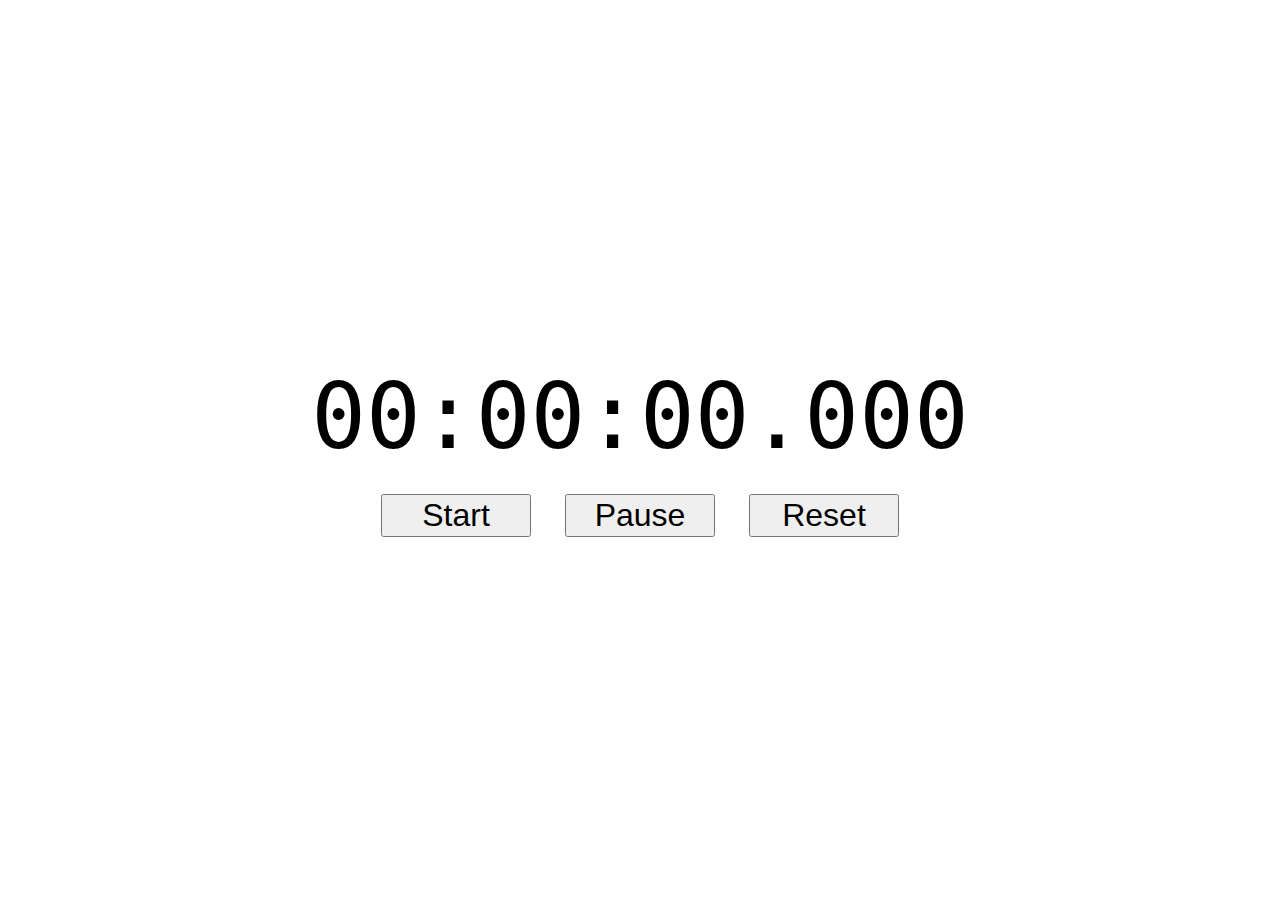
<file: Programmier Projekte/Stoppuhr/index.html>
<!DOCTYPE html>
<html lang="de">
<head>
    <meta charset="UTF-8">
    <meta http-equiv="X-UA-Compatible" content="IE=edge">
    <meta name="viewport" content="width=device-width, initial-scale=1.0">
    <title>JavaScript Stoppuhr</title>
    <link rel="stylesheet" href="style.css">
</head>
<body>
    <div id="zeitanzeige">00:00:00.000</div>
    <div id="button-behaelter">
        <button onclick="start()">Start</button>
        <button onclick="pause()">Pause</button>
        <button onclick="reset()">Reset</button>
    </div>

    <script src="stoppuhr.js"></script>
</body>
</html>
</file>
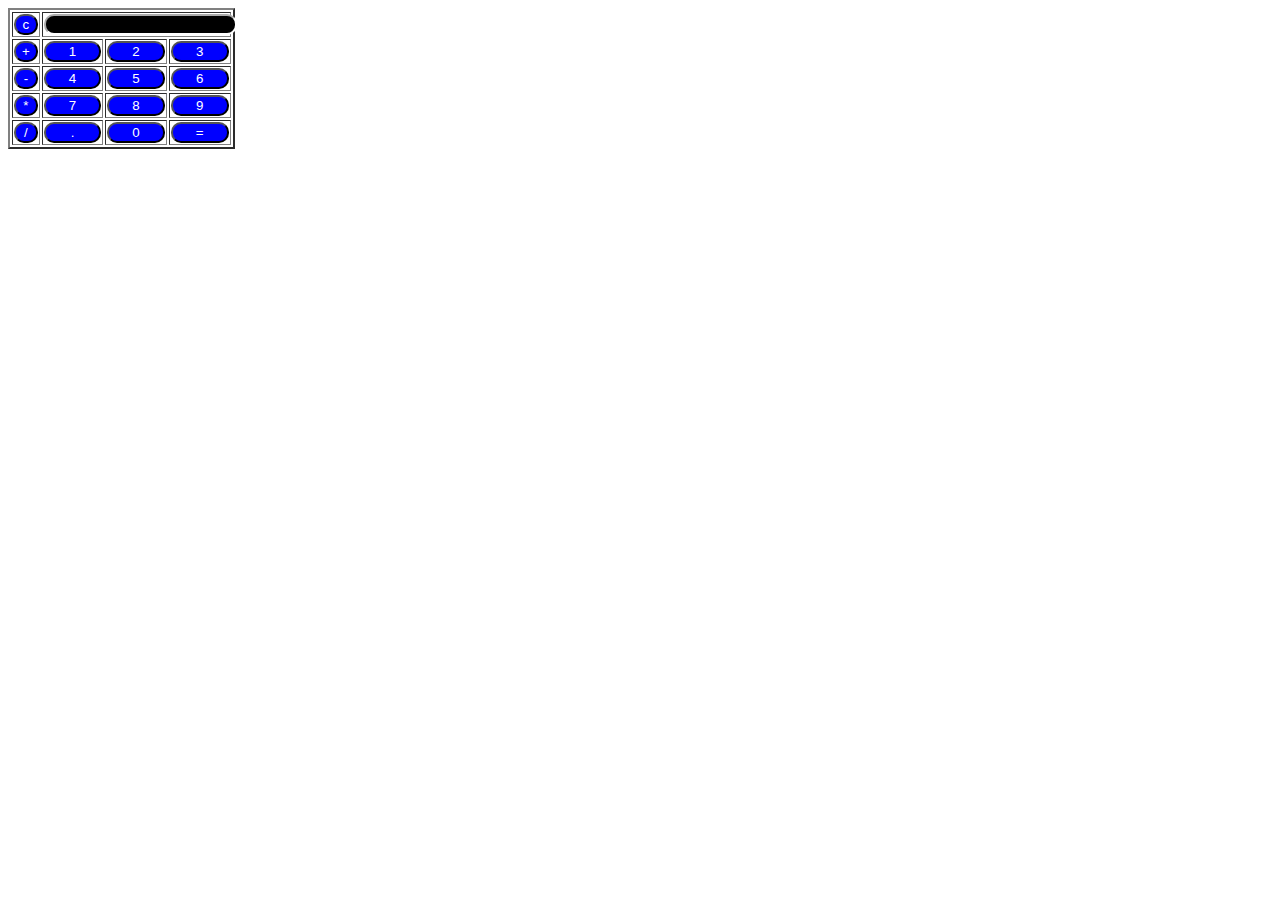
<file: Programmier Projekte/Taschenrechner/index.html>
<!DOCTYPE html>
<html lang="en">
<head>
    <meta charset="UTF-8">
    <meta http-equiv="X-UA-Compatible" content="IE=edge">
    <meta name="viewport" content="width=device-width, initial-scale=1.0">
    <title>Taschenrechner</title>
    <link rel="stylesheet" href="style.css">
</head>
<body>
    <table border="2">
        <tr>
            <td><input type="button" value="c" onclick="clr()"/> </td>
            <td colspan="3"><input type="text" id="textval"/></td>
        </tr>
        <tr>
            <td><input type="button" value="+" onclick="display('+')"/> </td>
            <td><input type="button" value="1" onclick="display('1')"/> </td>
            <td><input type="button" value="2" onclick="display('2')"/> </td>
            <td><input type="button" value="3" onclick="display('3')"/> </td>
        </tr>
        <tr>
            <td><input type="button" value="-" onclick="display('-')"/> </td>
            <td><input type="button" value="4" onclick="display('4')"/> </td>
            <td><input type="button" value="5" onclick="display('5')"/> </td>
            <td><input type="button" value="6" onclick="display('6')"/> </td>
        </tr>
        <tr>
            <td><input type="button" value="*" onclick="display('*')"/> </td>
            <td><input type="button" value="7" onclick="display('7')"/> </td>
            <td><input type="button" value="8" onclick="display('8')"/> </td>
            <td><input type="button" value="9" onclick="display('9')"/> </td>
        </tr>
        <tr>
            <td><input type="button" value="/" onclick="display('/')"/> </td>
            <td><input type="button" value="." onclick="display('.')"/> </td>
            <td><input type="button" value="0" onclick="display('0')"/> </td>
            <td><input type="button" value="=" onclick="evaluate()"/> </td>
        </tr>
    </table>
    <script src="main.js"></script>
</body>
</html>
</file>
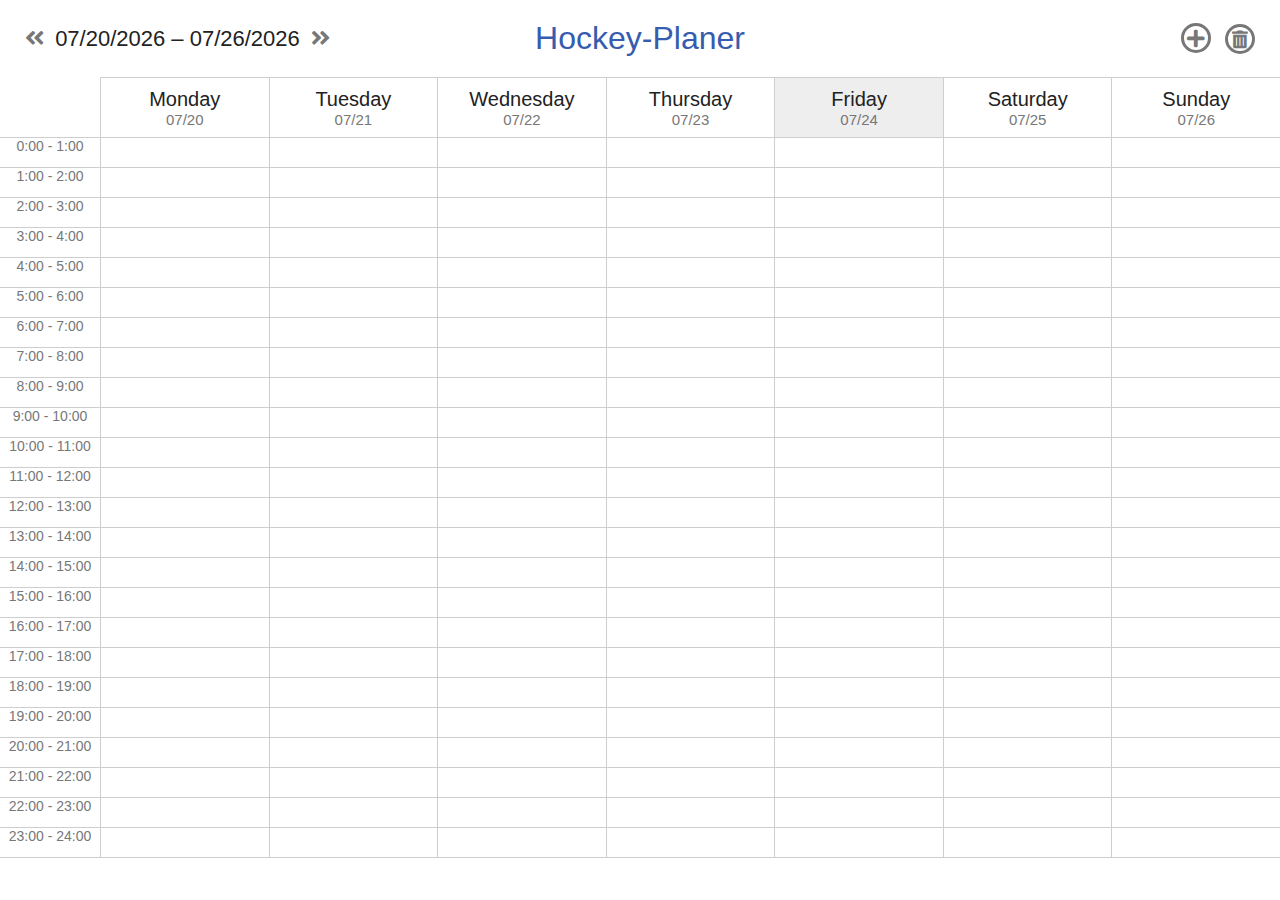
<file: Programmier Projekte/Termin Kalender/index.html>
<!DOCTYPE html>
<html lang="en">
<head>
    <meta charset="UTF-8">
    <meta http-equiv="X-UA-Compatible" content="IE=edge">
    <meta name="viewport" content="width=device-width, initial-scale=1.0">
    <title>Calendar</title>
    <link rel="stylesheet" href="https://cdnjs.cloudflare.com/ajax/libs/font-awesome/5.15.3/css/all.min.css" />
    <link rel="stylesheet" href="style.css">    
</head>
<body>

    <main>
        <header class="header">
            <div class="weekControls">
                <i id="prevWeekBtn" class="fas fa-angle-double-left"></i>
                <span id="weekDisplay">
                    <span id="weekStartDisplay"></span>
                    ‒ 
                     <span id="weekEndDisplay"></span>
                </span>            
                <i id="nextWeekBtn" class="fas fa-angle-double-right"></i>
    
            </div>
            <h1>Hockey-Planer</h1>
            <div class="generalControls">
                <i id="addButton" class="fas fa-plus"></i>
                <i id="trashButton" class="fas fa-trash-alt"></i>
            </div>
        </header>
    
        <section id="calendar">
            <div class="dayTime">            
            </div>
            <div data-name="Monday" data-dayIndex = "0" class="day">           
            </div>
            <div data-name="Tuesday" data-dayIndex = "1" class="day">           
            </div>
            <div data-name="Wednesday" data-dayIndex = "2" class="day">           
            </div>
            <div data-name="Thursday" data-dayIndex = "3" class="day">            
            </div>
            <div data-name="Friday" data-dayIndex = "4" class="day">           
            </div>
            <div data-name="Saturday" data-dayIndex = "5" class="day">            
            </div>
            <div data-name="Sunday" data-dayIndex = "6" class="day">           
            </div>
        </section>
    
        <form id="eventModal">
            <h2 id="modalTitle">
            </h2>
            <label class="descriptor" for="title">Title</label>
            <div>
                <input required type="text" id="eventTitle" name="title" class="shortInput"></input>
            </div>
            <label class="descriptor" for="date">Date</label>
            <div>
                <input required type="date" id="eventDate" name="date" class="shortInput"></input>
            </div>
            <label class="descriptor" for="time">Time</label>
            <div>
                <input required type="time" id="eventStart" name="time" class="shortInput"></input>
                ‒<input required type="time" id="eventEnd" name="time" class="shortInput"></input>
            </div>
            
            <label for="description">
                Description
            </label>
            <div>
                <textarea id="eventDescription" name="description">
                </textarea>
            </div>        
            <label for="color">
                Color
            </label>
            <div id="colors">
                <input type="button" name="color" value="" class="color color-red" data-color = "red"></input>
                <input type="button" name="color" value="" class="color color-blue" data-color = "blue"></input>
                <input type="button" name="color" value="" class="color color-green" data-color = "green"></input>
                <input type="button" name="color" value="" class="color color-orange" data-color = "orange"></input>
            </div>      
            <div id="eventControls">
                <input type="submit" value="Submit" class="button" id="submitButton">
                <input type="button" value="Cancel" class="button" id="cancelButton">
                <input type="button" value="Copy" class="button" id="copyButton">
                <input type="button" value="Delete" class="button" id="deleteButton">
            </div>
            
            <div id="errors">    
            </div>
            
        </form>
    </main>    

    <script src="https://cdnjs.cloudflare.com/ajax/libs/jquery/3.6.0/jquery.min.js"></script>
    <script src="main.js" type="module"></script>

</body>
</html>
</file>
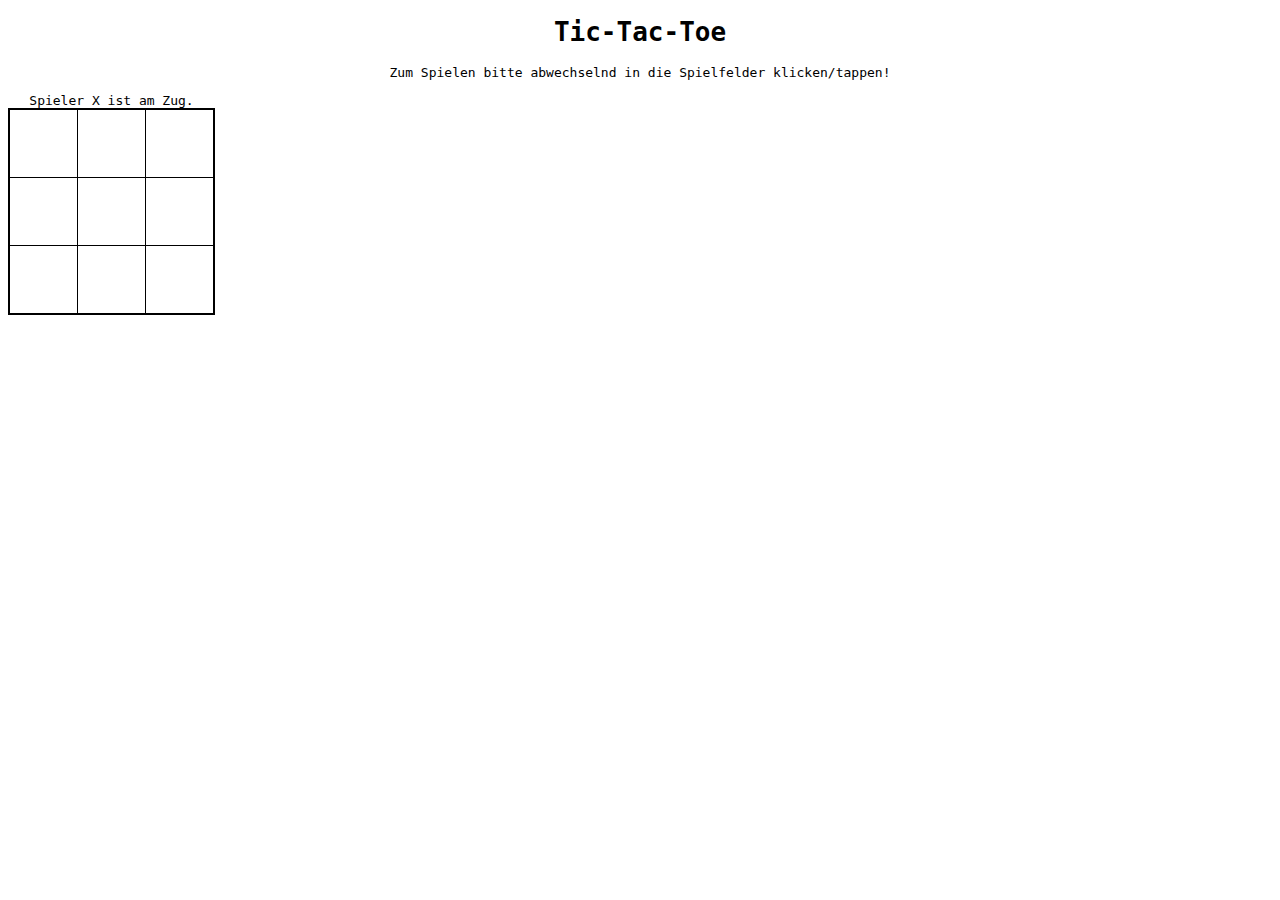
<file: Programmier Projekte/TicTacToe/index.html>
<!DOCTYPE html>
<html lang="en">
<head>
    <meta charset="UTF-8">
    <meta http-equiv="X-UA-Compatible" content="IE=edge">
    <meta name="viewport" content="width=device-width, initial-scale=1.0">
    <title>TicTacToe</title>
    <link rel="stylesheet" href="style.css">
</head>
<body>
    <h1>Tic-Tac-Toe</h1>
	<div class="tic-tac-toe"></div>
    <script src="main.js"></script>
</body>
</html>
</file>
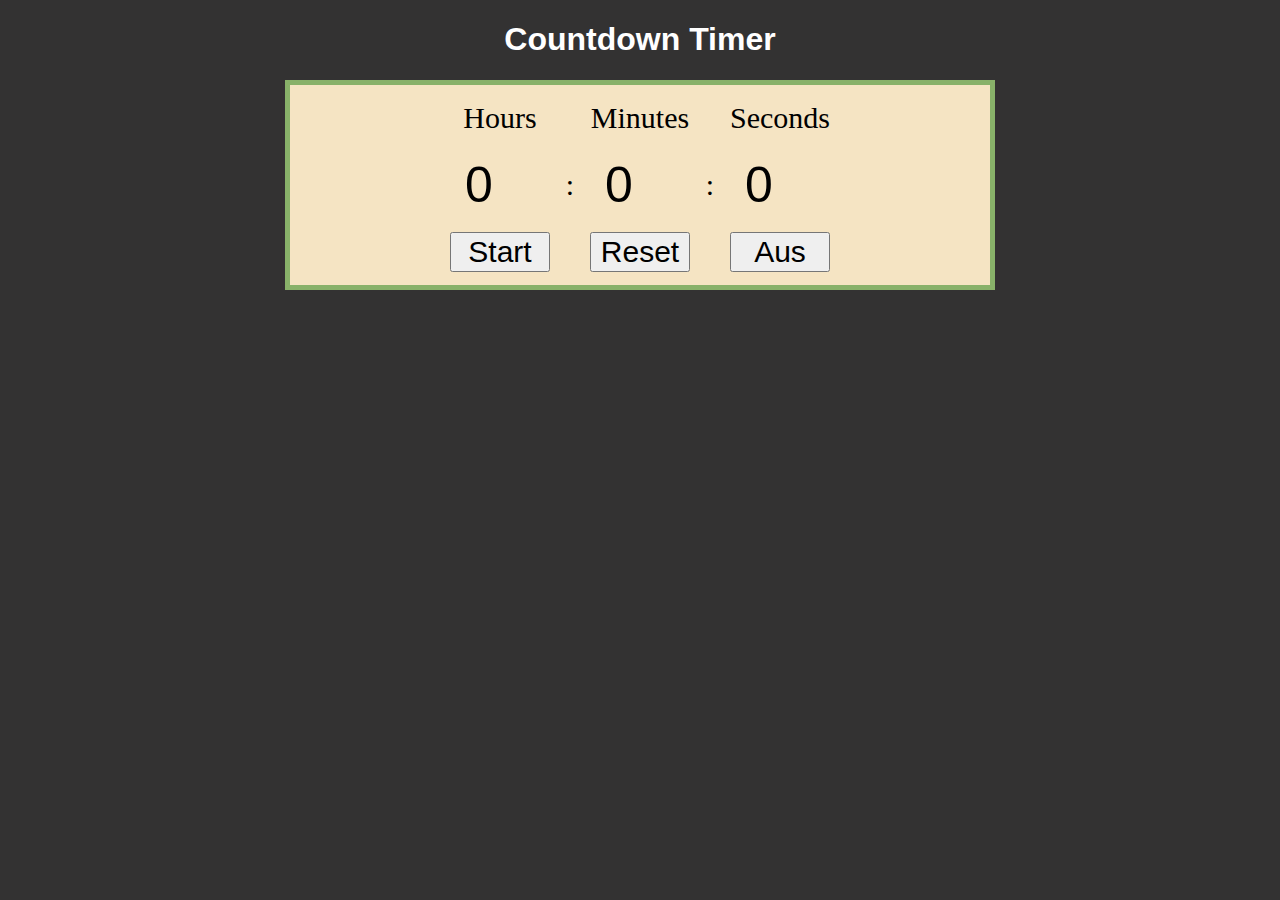
<file: Programmier Projekte/Timer/index.html>
<!DOCTYPE html>
<html lang="en">
<head>
    <meta charset="UTF-8">
    <meta name="viewport" content="width=device-width, initial-scale=1.0">
    <meta http-equiv="X-UA-Compatible" content="ie=edge">
    <link rel="stylesheet" href="style.css">
    <title>Countdown Timer</title>
</head>
<body>
    <h1>Countdown Timer</h1>
    <div id="container">
        <p id="hour-label" class="label">Hours</p><p id="min-label" class="label">Minutes</p><p id="sec-label" class="label">Seconds</p>
        <input id="hour" type="number" max="99" min="0" value="0" class="time"><p id="p1" class="semicolon">:</p><input id="minute" type="number" max="60" min="0" value="0" class="time"><p id="p2" class="semicolon">:</p><input id="sec" type="number" max="60" min="0" value="0" class="time">
        <button id="start" class="btn">Start</button>
        <button id="reset" class="btn">Reset</button>
        <button id="aus" onclick="aus()" class="btn">Aus</button>
    </div>
    <script src="main.js"></script>
</body>
</html>
</file>
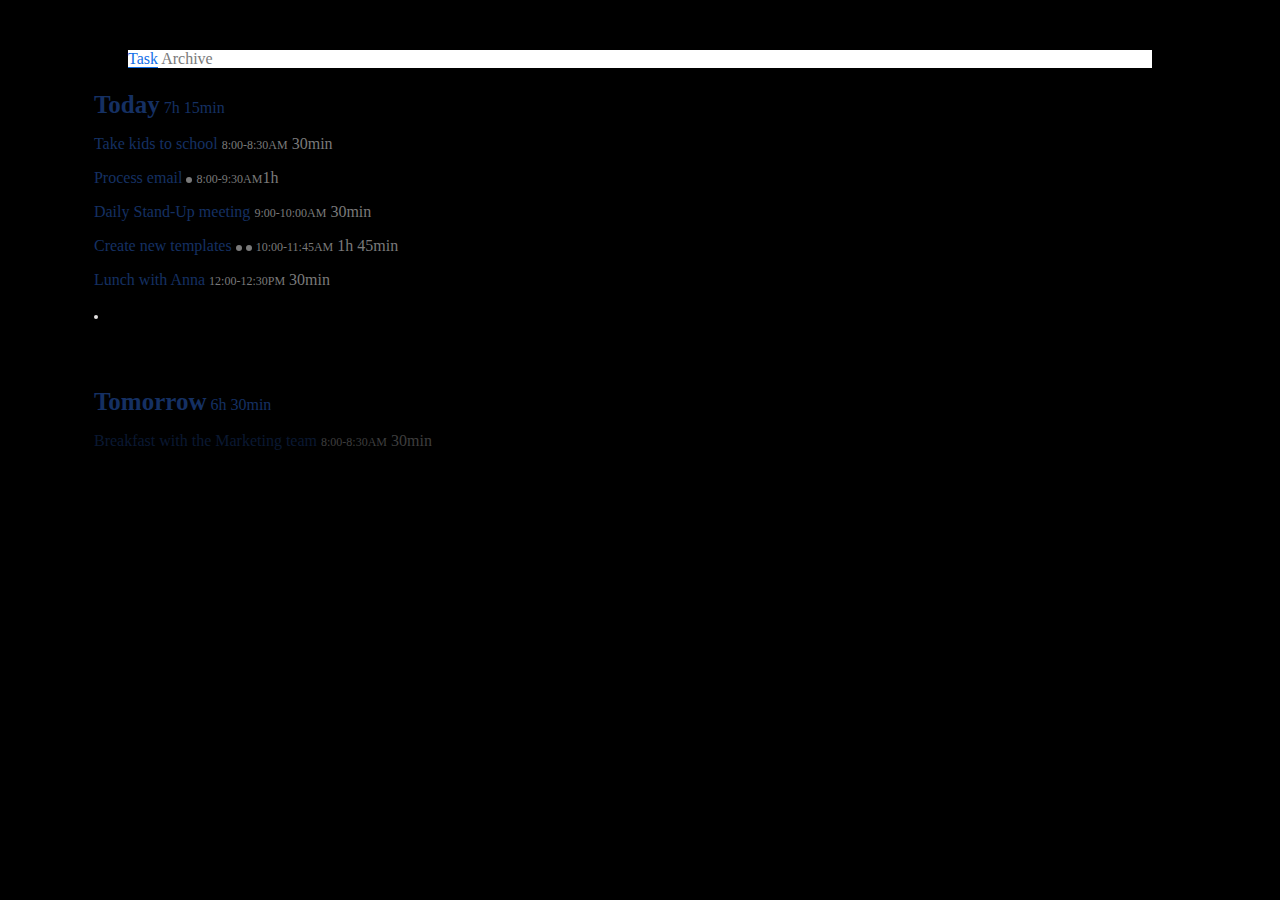
<file: Programmier Projekte/ToDoList/index.html>
<!DOCTYPE html>
<html lang="en">
<head>
    <meta charset="UTF-8">
    <meta http-equiv="X-UA-Compatible" content="IE=edge">
    <meta name="viewport" content="width=device-width, initial-scale=1.0">
    <title>ToDoList</title>
    <link rel="stylesheet" href="style.css">
</head>
<body>
    <div class="page">
        <!--Card-->
        <div class="card">
            <!--Card Header-->
            <div class="card-header">
                <p> <i class="fa fa-bars"></i> <i class="fa fa-calendar ml-4" aria-hidden="true"></i> <i class="fa fa-star ml-4" aria-hidden="true"></i> <span class="float-right"> <span class="mr-4 navTask">Task</span> <span class="mr-4">Archive</span> <i class="fa fa-search" aria-hidden="true"></i> </span> </p>
            </div>
            <!--Card Body-->
            <div class="card-body">
                <p class="heading1"> <span class="today">Today</span> <span class="float-right headingright">7h 15min</span> </p>
                <p> <i class="fa fa-calendar mr-2" aria-hidden="true"></i> <span class="task mt-4">Take kids to school</span> <span class="time ml-2">8:00-8:30AM</span> <span class="float-right">30min</span> </p>
                <p><i class="	fa fa-circle-thin mr-2"></i> <span class="task">Process email</span> <i class="fa fa-thumb-tack ml-2" aria-hidden="true"></i> <span class="time ml-2">8:00-9:30AM</span><span class="float-right">1h</span> </p>
                <p><i class="fa fa-calendar mr-2" aria-hidden="true"></i> <span class="task">Daily Stand-Up meeting</span> <span class="time ml-2">9:00-10:00AM</span> <span class="float-right">30min</span> </p>
                <p><i class="	fa fa-circle-thin mr-2"></i><span class="task">Create new templates</span> <i class="fa fa-thumb-tack ml-2" aria-hidden="true"></i> <i class="fa fa-user ml-2"></i> <span class="time ml-2">10:00-11:45AM</span> <span class="float-right">1h 45min</span> </p>
                <p><i class="fa fa-calendar mr-2" aria-hidden="true"></i> <span class="task">Lunch with Anna</span> <span class="time ml-2">12:00-12:30PM</span> <span class="float-right">30min</span> </p>
                <p class="text-muted"><i class="fa fa-plus mr-1" aria-hidden="true"></i> Add Task for Today</p>
                <p class="heading2"><span class="tomorrow">Tomorrow</span> <span class="float-right headingright">6h 30min</span> </p>
                <p class="task2 mt-4"><i class="fa fa-calendar mr-2" aria-hidden="true"></i> <span class="task">Breakfast with the Marketing team</span> <span class="time ml-2">8:00-8:30AM</span> <span class="float-right">30min</span></p>
            </div>
        </div>
    </div>
    <script src="main.js"></script>
</body>
</html>
</file>
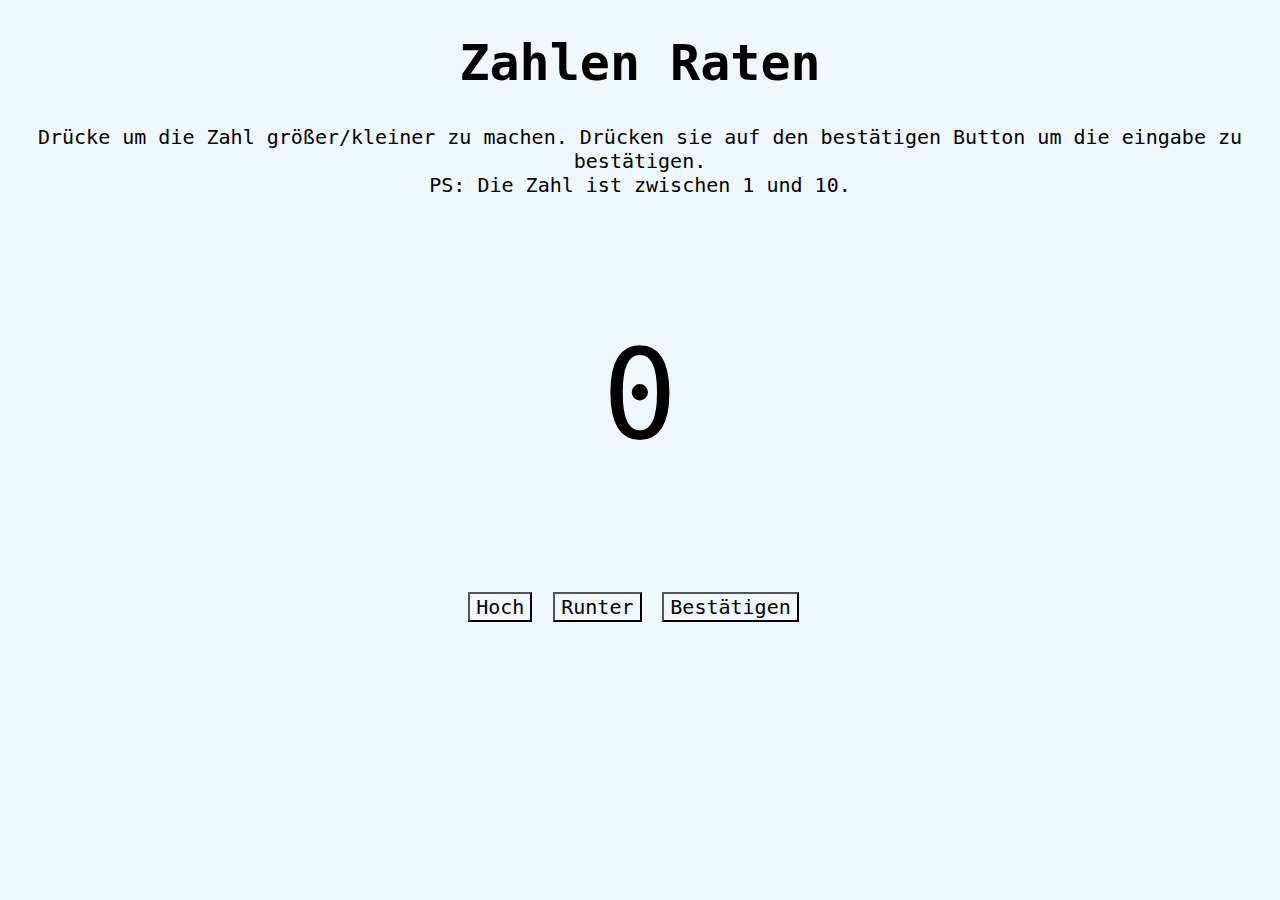
<file: Programmier Projekte/Zahlen Raten/index.html>
<!DOCTYPE html>
<html lang="en">
    <head> 
        <meta charset="UTF-8"> 
        <meta http-equiv="X-UA-Compatible" content="IE=edge"> 
        <meta name="viewport" content="width=device-width, initial-scale=1.0"> 
        <title>Zahlen Raten</title> 
        <link rel="stylesheet" href="style.css"> 
    </head> 
    <body> 
        <h1>Zahlen Raten</h1> 
        <p>Drücke um die Zahl größer/kleiner zu machen. Drücken sie auf den bestätigen Button um die eingabe zu bestätigen. <br> PS: Die Zahl ist zwischen 1 und 10.</p>
        <p id="zahl"></p> 
        <div class="buttons" id="buttons"> 
            <button onclick="up()" id="up">Hoch</button> 
            <button onclick="down()" id="down">Runter</button> 
            <button onclick="bestätigen()" id="bestätigen">Bestätigen</button>
            <button onclick="restart()" id="restart" class="btn_restart_before" >Neu laden</button>
        </div> 
        <script src="main.js"></script> 
    </body> 
</html>
</file>
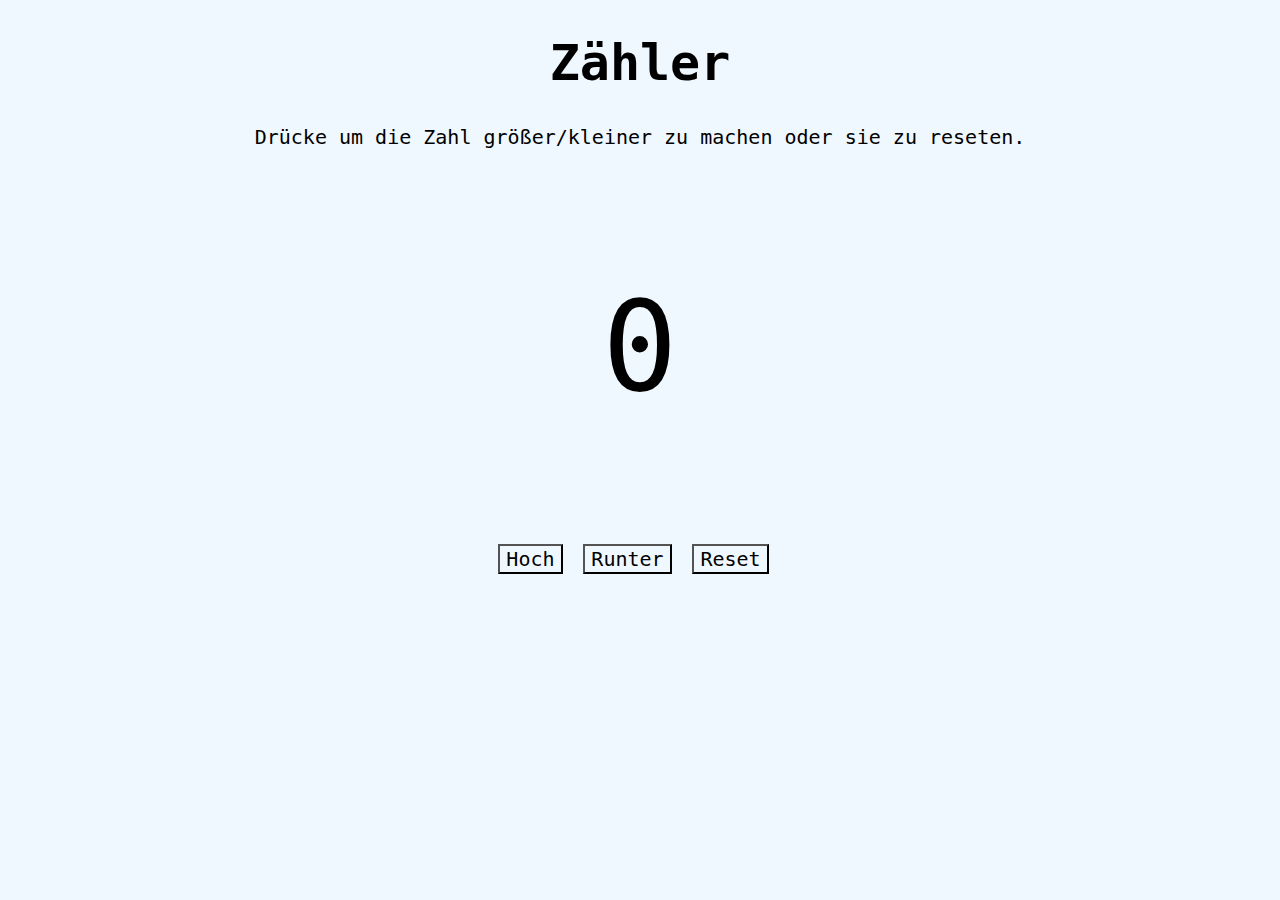
<file: Programmier Projekte/Zähler/index.html>
<!DOCTYPE html>
<html lang="en">
<head>
    <meta charset="UTF-8">
    <meta http-equiv="X-UA-Compatible" content="IE=edge">
    <meta name="viewport" content="width=device-width, initial-scale=1.0">
    <title>Zähler</title>
    <link rel="stylesheet" href="style.css">
</head>
<body>
    <h1>Zähler</h1>
    <p>Drücke um die Zahl größer/kleiner zu machen oder sie zu reseten.</p>
    <p id="zahl">0</p>
    <div class="buttons">
        <button onclick="up()" id="up">Hoch</button>
        <button onclick="down()" id="down">Runter</button>
        <button onclick="reset()" id="reset">Reset</button>
    </div>
    <script src="main.js"></script>
</body>
</html>
</file>
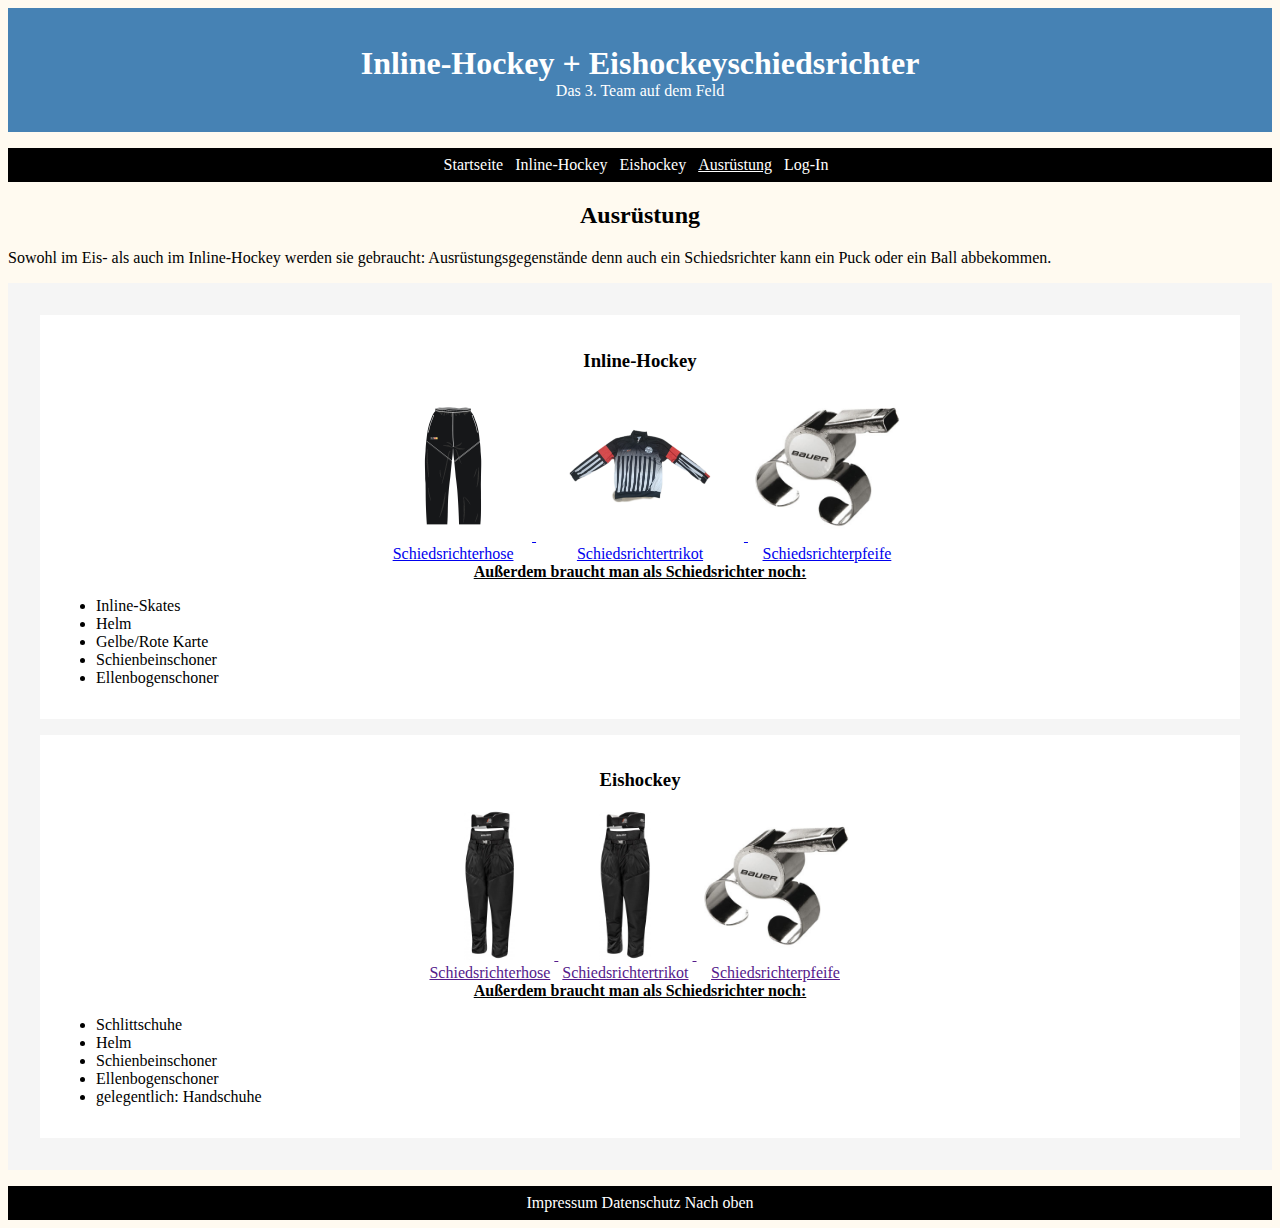
<file: Programmier Projekte/Internet Seite/ausrüstung.html>
<!DOCTYPE html>
<html lang="en" id="top">
<head>
    <meta charset="UTF-8">
    <meta http-equiv="X-UA-Compatible" content="IE=edge">
    <meta name="viewport" content="width=device-width, initial-scale=1.0">
    <title>Ausrüstung - Schiedsrichter im Inline und Eishockey</title>
    <link rel="stylesheet" href="style.css">
</head>
<body class="startseite">
    <header class="site-header">
        <a href="startseite.html">
            <h1>Inline-Hockey + Eishockeyschiedsrichter</h1>
            <p>Das 3. Team auf dem Feld</p>
        </a>
    </header>
    <nav class="site-nav">
        <ul>
            <li><a href="startseite.html">Startseite</a></li>
            <li><a href="inline-hockey.html">Inline-Hockey</a></li>
            <li><a href="eishockey.html">Eishockey</a></li>
            <li class="current"><a href="ausrüstung.html">Ausrüstung</a></li>
            <li><a href="log-in.html">Log-In</a></li>
        </ul>
    </nav>
    <main class="site-content" id="content">
        <section class="content-intro">
            <h2>Ausrüstung</h2>
            <p>Sowohl im Eis- als auch im Inline-Hockey werden sie gebraucht: Ausrüstungsgegenstände denn auch ein Schiedsrichter kann ein Puck oder ein Ball abbekommen.</p>
        </section>
        <section class="infoboxen">
            <article class="infobox">
                <h3>Inline-Hockey</h3>
                <div style="display: table; width: 100%;">
                    <a href="https://canpro-sport.de/ISHD-Schiedsrichter-Hose-Canpro" target="_blank">
                        <figure>
                            <img src="img_ih/schiedsrichterhose.gif" height="150px">
                            <figcaption>Schiedsrichterhose</figcaption>
                        </figure>
                    </a>
                    <a href="https://canpro-sport.de/ISHD-Schiedsrichter-Trikot-Canpro" target="_blank">
                        <figure>
                            <img src="img_ih/schiedsrichtertrikot.jpeg" height="150px">
                            <figcaption>Schiedsrichtertrikot</figcaption>
                        </figure>
                    </a>
                    <a href="https://shop.hockeyzentrale.de/schiedsrichter-und-trainer/bauer-schiedsrichterpfeife-mit-metall-buegel-N1015498-i.html?gclid=Cj0KCQiA5aWOBhDMARIsAIXLlkf6LCKm6QzkjWGmxHMDhXi7HhGSzyp3ZgHSW0BAaib2u7HH6ftrZ7UaAqZhEALw_wcB" target="_blank">
                        <figure>
                            <img src="img_ih/schiedsrichterpfeife.jpg" height="150px">
                            <figcaption>Schiedsrichterpfeife</figcaption>
                        </figure>
                    </a>
                </div>
                <strong class="listhead">Außerdem braucht man als Schiedsrichter noch:</strong>
                <ul>
                    <li>Inline-Skates</li>
                    <li>Helm</li>
                    <li>Gelbe/Rote Karte</li>
                    <li>Schienbeinschoner</li>
                    <li>Ellenbogenschoner</li>
                </ul>
            </article>
            <article class="infobox">
                <h3>Eishockey</h3>
                <div style="display: table; width: 100%;">
                    <a href="" target="_blank">
                        <figure>
                            <img src="img_eh/schiedsrichterhose.jpg" height="150px">
                            <figcaption>Schiedsrichterhose</figcaption>
                        </figure>
                    </a>
                    <a href="" target="_blank">
                        <figure>
                            <img src="img_eh/schiedsrichterhose.jpg" height="150px">
                            <figcaption>Schiedsrichtertrikot</figcaption>
                        </figure>
                    </a>
                    <a href="" target="_blank">
                        <figure>
                            <img src="img_eh/schiedsrichterpfeife.jpg" height="150px">
                            <figcaption>Schiedsrichterpfeife</figcaption>
                        </figure>
                    </a>
                </div>
                <strong class="listhead">Außerdem braucht man als Schiedsrichter noch:</strong>
                <ul>
                    <li>Schlittschuhe</li>
                    <li>Helm</li>
                    <li>Schienbeinschoner</li>
                    <li>Ellenbogenschoner</li>
                    <li>gelegentlich: Handschuhe</li>
                </ul>
            </article>
        </section>
    </main>
    <footer class="site-footer">
        <a href="#">Impressum</a>
        <a href="#">Datenschutz</a>
        <a href="#top">Nach oben</a>
    </footer>
</body>
</html>
</file>
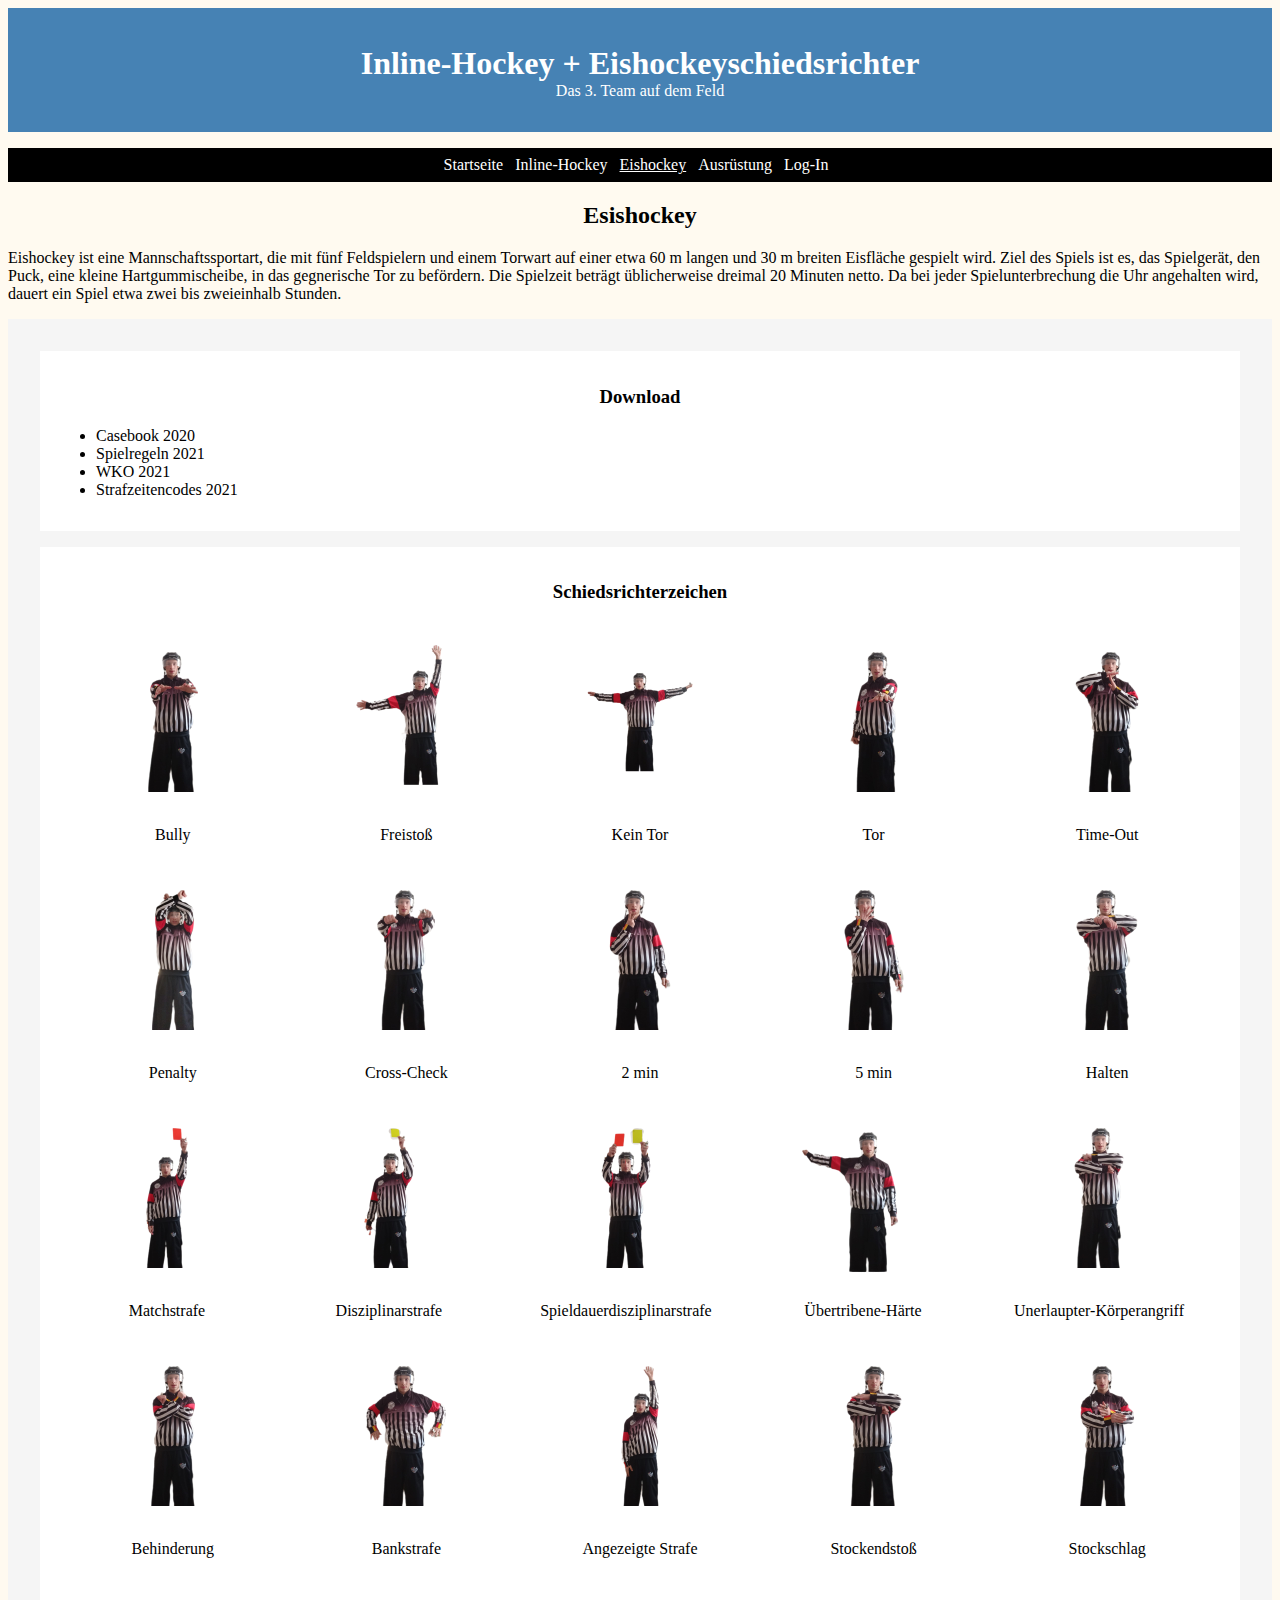
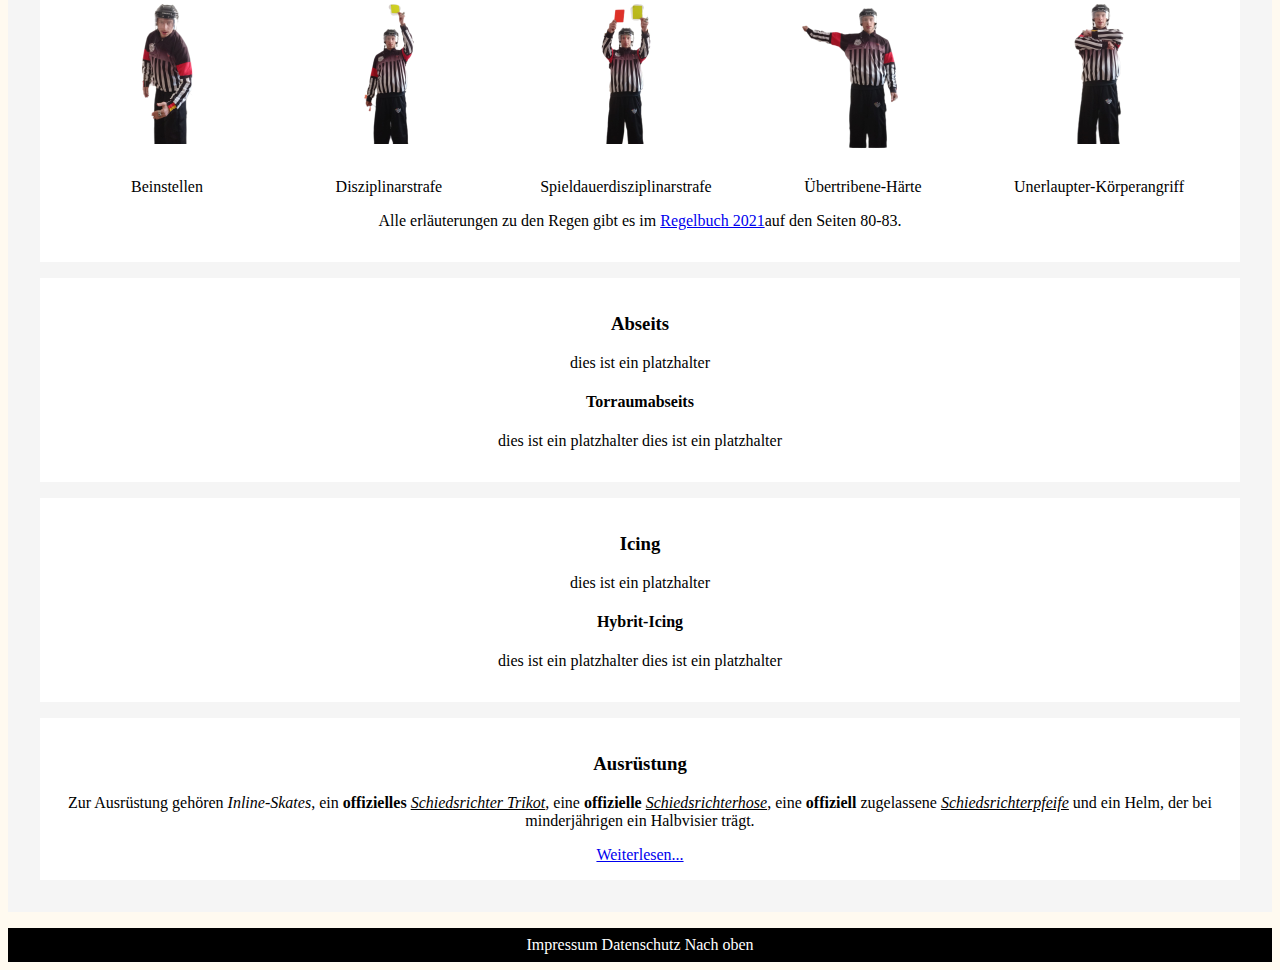
<file: Programmier Projekte/Internet Seite/eishockey.html>
<!DOCTYPE html>
<html lang="en" id="top">
<head>
    <meta charset="UTF-8">
    <meta http-equiv="X-UA-Compatible" content="IE=edge">
    <meta name="viewport" content="width=device-width, initial-scale=1.0">
    <title>Eishockey - Schiedsrichter im Inline und Eishockey</title>
    <link rel="stylesheet" href="style.css">
</head>
<body class="seite-inline-hockey">
    <header class="site-header">
        <a href="startseite.html"><h1>Inline-Hockey + Eishockeyschiedsrichter</h1></a>
        <p>Das 3. Team auf dem Feld</p>
    </header>
    <nav class="site-nav">
        <ul>
            <li><a href="startseite.html">Startseite</a></li>
            <li><a href="inline-hockey.html">Inline-Hockey</a></li>
            <li class="current"><a href="eishockey.html">Eishockey</a></li>
            <li><a href="ausrüstung.html">Ausrüstung</a></li>
            <li><a href="log-in.html">Log-In</a></li>
        </ul>
    </nav>
    <main class="site-content" id="content">
        <section class="content-intro">
            <h2>Esishockey</h2>
            <p>Eishockey ist eine Mannschaftssportart, die mit fünf Feldspielern und einem Torwart auf einer etwa 60 m langen und 30 m breiten Eisfläche gespielt wird. Ziel des Spiels ist es, das Spielgerät, den Puck, eine kleine Hartgummischeibe, in das gegnerische Tor zu befördern. Die Spielzeit beträgt üblicherweise dreimal 20 Minuten netto. Da bei jeder Spielunterbrechung die Uhr angehalten wird, dauert ein Spiel etwa zwei bis zweieinhalb Stunden.</p>
        </section>
        <section class="infoboxen">
            <article class="infobox">
                <h3>Download</h3>
                <ul>
                    <li><a href="pdf_ih/casebook.2020.pdf" download="casebook.2020.pdf">Casebook 2020</a></li>
                    <li><a href="pdf_ih/spielregeln.2021.pdf" download="spielregeln.2021.pdf">Spielregeln 2021</a></li>
                    <li><a href="pdf_ih/wko.2021.pdf" download="wko.2021.pdf">WKO 2021</a></li>
                    <li><a href="pdf_ih/strafzeitencodes.2021.pdf" download="strafzeitencodes.2021.pdf">Strafzeitencodes 2021</a></li>
                </ul>
            </article>
            <article class="infobox">
                <h3>Schiedsrichterzeichen</h3>
                <div style="display: table; width: 100%; margin-bottom: 1rem;">
                    <figure>
                        <img src="img_ih/bully.jpeg" height="200px">
                        <figcaption>Bully</figcaption>
                    </figure>
                    <figure>
                        <img src="img_ih/freistoß.jpeg" height="200px">
                        <figcaption>Freistoß</figcaption>
                    </figure>
                    <figure>
                        <img src="img_ih/keintor.jpeg" height="200px">
                        <figcaption>Kein Tor</figcaption>
                    </figure>
                    <figure>
                        <img src="img_ih/tor.jpeg" height="200px">
                        <figcaption>Tor</figcaption>
                    </figure>
                    <figure>
                        <img src="img_ih/time-out.jpeg" height="200px">
                        <figcaption>Time-Out</figcaption>
                    </figure>
                </div>
                <div style="display: table; width: 100%; margin-bottom: 1rem;">
                    <figure>
                        <img src="img_ih/penalty.jpeg" height="200px">
                        <figcaption>Penalty</figcaption>
                    </figure>
                    <figure>
                        <img src="img_ih/cross-check.jpeg" height="200px">
                        <figcaption>Cross-Check</figcaption>
                    </figure>
                    <figure>
                        <img src="img_ih/2min.jpeg" height="200px">
                        <figcaption>2 min</figcaption>
                    </figure>
                    <figure>
                        <img src="img_ih/5min.jpeg" height="200px">
                        <figcaption>5 min</figcaption>
                    </figure>
                    <figure>
                        <img src="img_ih/halten.jpeg" height="200px">
                        <figcaption>Halten</figcaption>
                    </figure>
                </div>
                <div style="display: table; width: 100%; margin-bottom: 1rem;">
                    <figure>
                        <img src="img_ih/matchstrafe.jpeg" height="200px">
                        <figcaption>Matchstrafe</figcaption>
                    </figure>
                    <figure>
                        <img src="img_ih/disziplinarstrafe.jpeg" height="200px">
                        <figcaption>Disziplinarstrafe</figcaption>
                    </figure>
                    <figure>
                        <img src="img_ih/spieldauerdisziplinarstrafe.jpeg" height="200px">
                        <figcaption>Spieldauerdisziplinarstrafe</figcaption>
                    </figure>
                    <figure>
                        <img src="img_ih/übertribene-härte.jpeg" height="200px">
                        <figcaption>Übertribene-Härte</figcaption>
                    </figure>
                    <figure>
                        <img src="img_ih/unerlaupter körperangriff.jpeg" height="200px">
                        <figcaption>Unerlaupter-Körperangriff</figcaption>
                    </figure>
                </div>
                <div style="display: table; width: 100%; margin-bottom: 1rem;">
                    <figure>
                        <img src="img_ih/behinderung.jpeg" height="200px">
                        <figcaption>Behinderung</figcaption>
                    </figure>
                    <figure>
                        <img src="img_ih/bankstrafe.jpeg" height="200px">
                        <figcaption>Bankstrafe</figcaption>
                    </figure>
                    <figure>
                        <img src="img_ih/angezeigtestrafe.jpeg" height="200px">
                        <figcaption>Angezeigte Strafe</figcaption>
                    </figure>
                    <figure>
                        <img src="img_ih/stockendstich.jpeg" height="200px">
                        <figcaption>Stockendstoß</figcaption>
                    </figure>
                    <figure>
                        <img src="img_ih/stockschlag.jpeg" height="200px">
                        <figcaption>Stockschlag</figcaption>
                    </figure>
                </div>
                <div style="display: table; width: 100%; margin-bottom: 1rem;">
                    <figure>
                        <img src="img_ih/beinstellen.jpeg" height="200px">
                        <figcaption>Beinstellen</figcaption>
                    </figure>
                    <figure>
                        <img src="img_ih/disziplinarstrafe.jpeg" height="200px">
                        <figcaption>Disziplinarstrafe</figcaption>
                    </figure>
                    <figure>
                        <img src="img_ih/spieldauerdisziplinarstrafe.jpeg" height="200px">
                        <figcaption>Spieldauerdisziplinarstrafe</figcaption>
                    </figure>
                    <figure>
                        <img src="img_ih/übertribene-härte.jpeg" height="200px">
                        <figcaption>Übertribene-Härte</figcaption>
                    </figure>
                    <figure>
                        <img src="img_ih/unerlaupter körperangriff.jpeg" height="200px">
                        <figcaption>Unerlaupter-Körperangriff</figcaption>
                    </figure>
                </div>
                <p>Alle erläuterungen zu den Regen gibt es im <a href="spielregeln.2021.pdf" target="_blank">Regelbuch 2021</a>auf den Seiten 80-83.</p>
            </article>
            <article class="infobox">
                <h3>Abseits</h3>
                <p>dies ist ein platzhalter</p>
                <h4>Torraumabseits</h4>
                <p>dies ist ein platzhalter dies ist ein platzhalter</p>
            </article>
            <article class="infobox">
                <h3>Icing</h3>
                <p>dies ist ein platzhalter</p>
                <h4>Hybrit-Icing</h4>
                <p>dies ist ein platzhalter dies ist ein platzhalter</p>
            </article>
            <article class="infobox">
                <h3>Ausrüstung</h3>
                <p>Zur Ausrüstung gehören <em>Inline-Skates</em>, ein <strong>offizielles</strong> <em><a class="link" href="https://canpro-sport.de/ISHD-Schiedsrichter-Trikot-Canpro" target="_blank">Schiedsrichter Trikot</a></em>, eine <strong>offizielle</strong> <em><a class="link" href="https://canpro-sport.de/ISHD-Schiedsrichter-Hose-Canpro" target="_blank">Schiedsrichterhose</a></em>, eine <strong>offiziell</strong> zugelassene <em><a href="https://shop.hockeyzentrale.de/schiedsrichter-und-trainer/bauer-schiedsrichterpfeife-mit-metall-buegel-N1015498-i.html?gclid=Cj0KCQiA5aWOBhDMARIsAIXLlkf6LCKm6QzkjWGmxHMDhXi7HhGSzyp3ZgHSW0BAaib2u7HH6ftrZ7UaAqZhEALw_wcB" target="_blank" class="link">Schiedsrichterpfeife</a></em> und ein Helm, der bei minderjährigen ein Halbvisier trägt.</p>
                <a href="ausrüstung.html">Weiterlesen...</a>
            </article>
        </section>
    </main>
    <footer class="site-footer">
        <a href="#">Impressum</a>
        <a href="#">Datenschutz</a>
        <a href="#top">Nach oben</a>
    </footer>
</body>
</html>
</file>
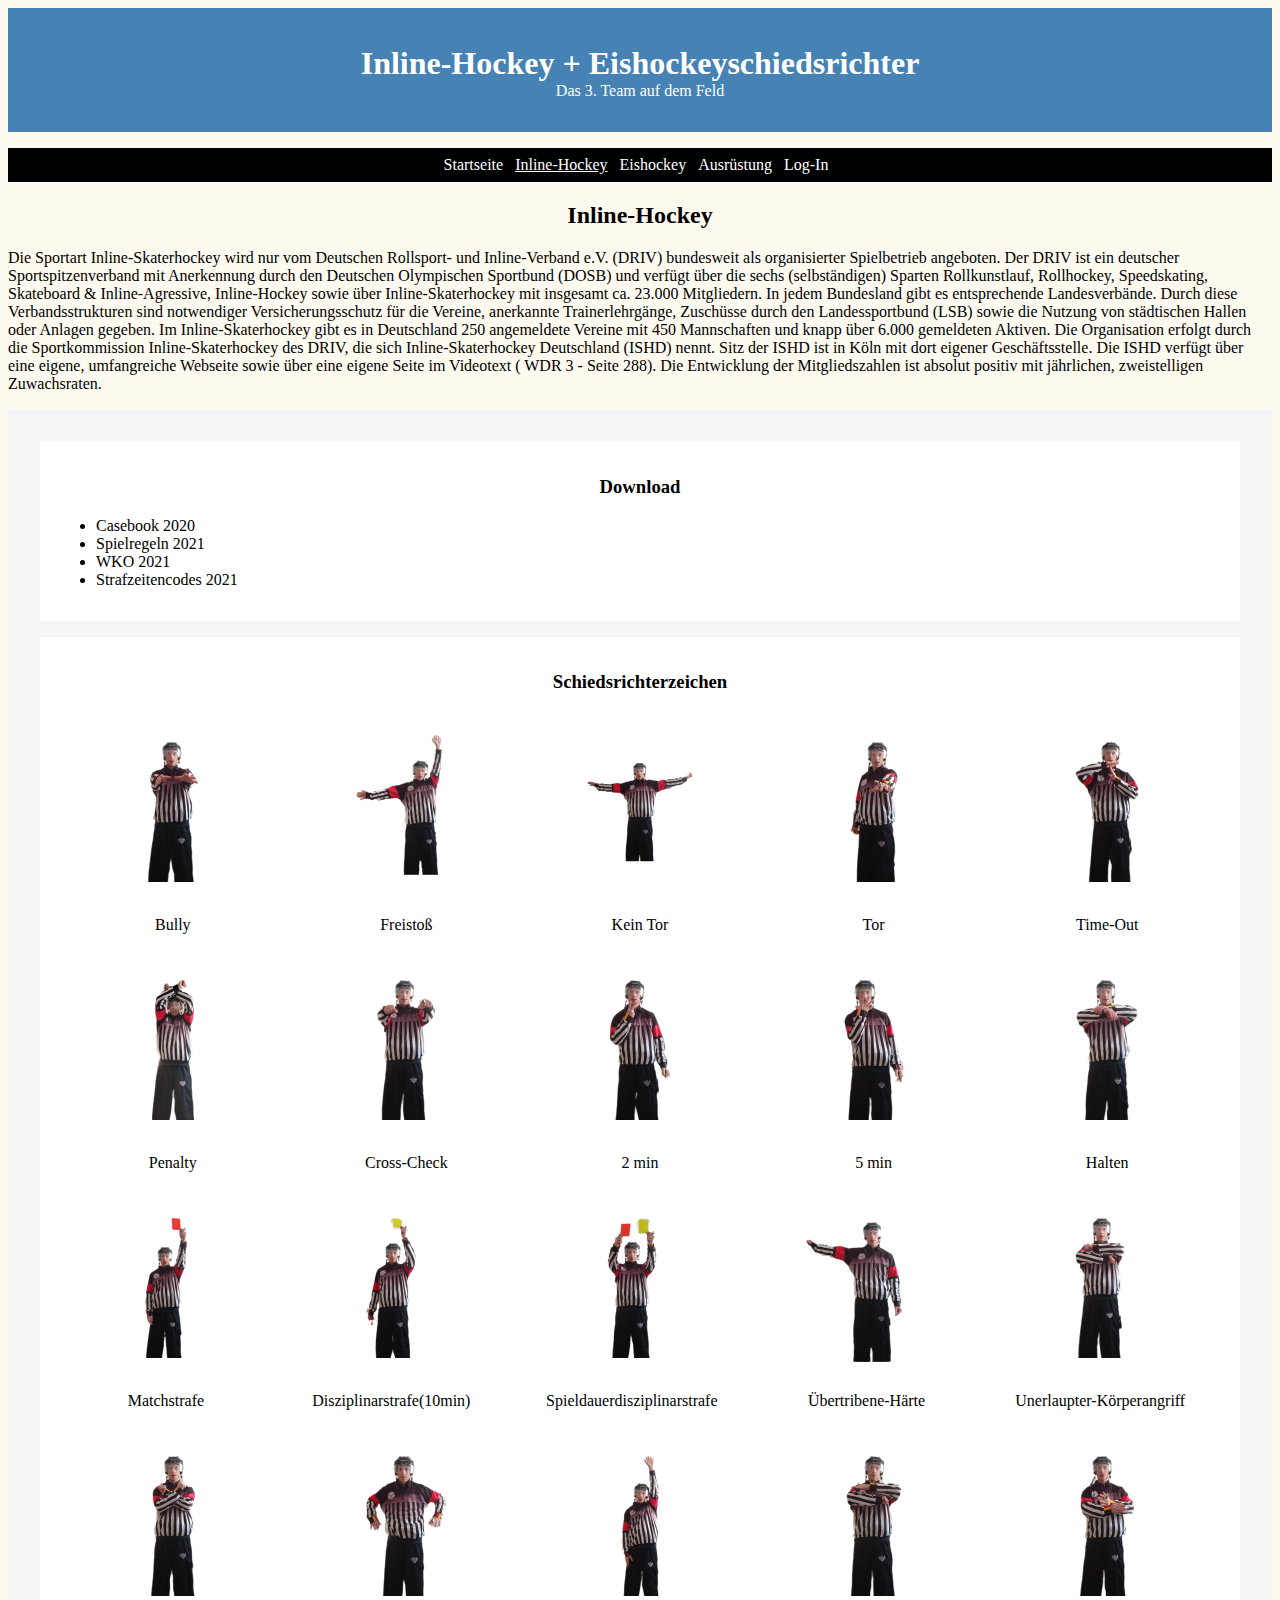
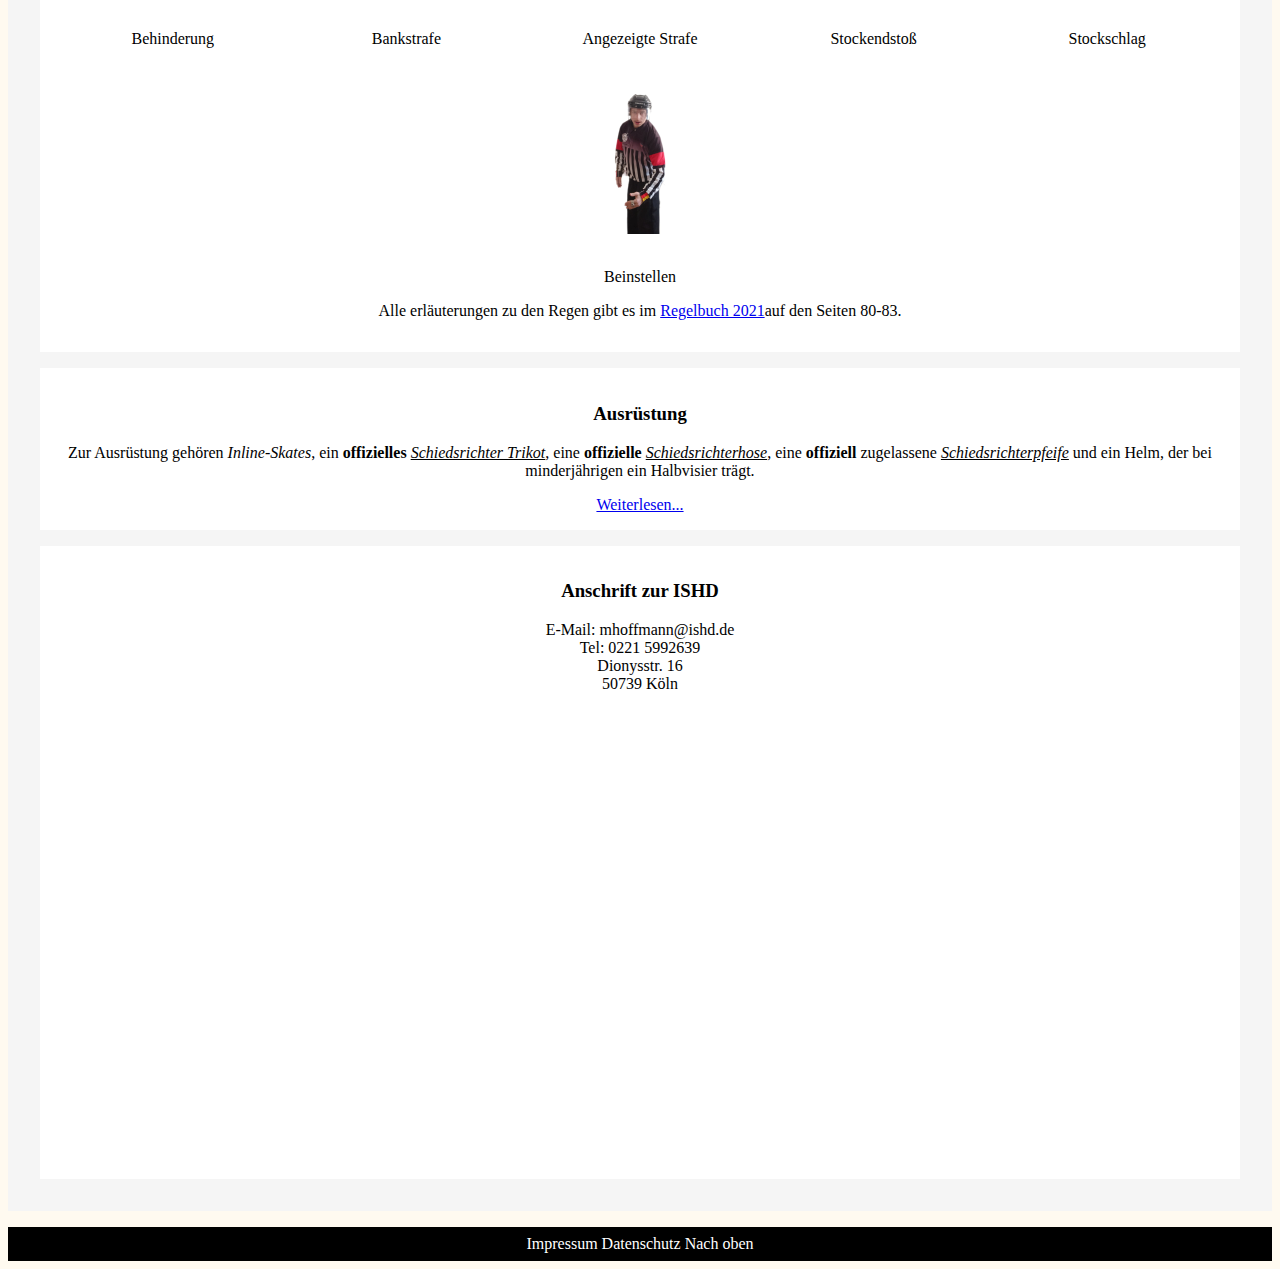
<file: Programmier Projekte/Internet Seite/inline-hockey.html>
<!DOCTYPE html>
<html lang="en" id="top">
<head>
    <meta charset="UTF-8">
    <meta http-equiv="X-UA-Compatible" content="IE=edge">
    <meta name="viewport" content="width=device-width, initial-scale=1.0">
    <title>Inline-Hockey - Schiedsrichter im Inline und Eishockey</title>
    <link rel="stylesheet" href="style.css">
    <script src="app.js"></script>
</head>
<body class="seite-inline-hockey">
    <header class="site-header">
        <a href="startseite.html"><h1>Inline-Hockey + Eishockeyschiedsrichter</h1></a>
        <p>Das 3. Team auf dem Feld</p>
    </header>
    <nav class="site-nav">
        <ul>
            <li><a href="startseite.html">Startseite</a></li>
            <li class="current"><a href="inline-hockey.html">Inline-Hockey</a></li>
            <li><a href="eishockey.html">Eishockey</a></li>
            <li><a href="ausrüstung.html">Ausrüstung</a></li>
            <li><a href="log-in.html">Log-In</a></li>
        </ul>
    </nav>
    <main class="site-content" id="content">
        <section class="content-intro">
            <h2>Inline-Hockey</h2>
            <p>Die Sportart Inline-Skaterhockey wird nur vom Deutschen Rollsport- und Inline-Verband e.V. (DRIV) bundesweit als organisierter Spielbetrieb angeboten. Der DRIV ist ein deutscher Sportspitzenverband mit Anerkennung durch den Deutschen Olympischen Sportbund (DOSB) und verfügt über die sechs (selbständigen) Sparten Rollkunstlauf, Rollhockey, Speedskating, Skateboard & Inline-Agressive, Inline-Hockey sowie über Inline-Skaterhockey mit insgesamt ca. 23.000 Mitgliedern. In jedem Bundesland gibt es entsprechende Landesverbände. Durch diese Verbandsstrukturen sind notwendiger Versicherungsschutz für die Vereine, anerkannte Trainerlehrgänge, Zuschüsse durch den Landessportbund (LSB) sowie die Nutzung von städtischen Hallen oder Anlagen gegeben.
               Im Inline-Skaterhockey gibt es in Deutschland 250 angemeldete Vereine mit 450 Mannschaften und knapp über 6.000 gemeldeten Aktiven. Die Organisation erfolgt durch die Sportkommission Inline-Skaterhockey des DRIV, die sich Inline-Skaterhockey Deutschland (ISHD) nennt. Sitz der ISHD ist in Köln mit dort eigener Geschäftsstelle. Die ISHD verfügt über eine eigene, umfangreiche Webseite sowie über eine eigene Seite im Videotext ( WDR 3 - Seite 288). Die Entwicklung der Mitgliedszahlen ist absolut positiv mit jährlichen, zweistelligen Zuwachsraten.</p>
        </section>
        <section class="infoboxen">
            <article class="infobox">
                <h3>Download</h3>
                <ul>
                    <li><a href="pdf_ih/casebook.2020.pdf" download="casebook.2020.pdf">Casebook 2020</a></li>
                    <li><a href="pdf_ih/spielregeln.2021.pdf" download="spielregeln.2021.pdf">Spielregeln 2021</a></li>
                    <li><a href="pdf_ih/wko.2021.pdf" download="wko.2021.pdf">WKO 2021</a></li>
                    <li><a href="pdf_ih/strafzeitencodes.2021.pdf" download="strafzeitencodes.2021.pdf">Strafzeitencodes 2021</a></li>
                </ul>
            </article>
            <article class="infobox">
                <h3>Schiedsrichterzeichen</h3>
                <div style="display: table; width: 100%; margin-bottom: 1rem;">
                    <figure>
                        <img src="img_ih/bully.jpeg" height="200px">
                        <figcaption>Bully</figcaption>
                    </figure>
                    <figure>
                        <img src="img_ih/freistoß.jpeg" height="200px">
                        <figcaption>Freistoß</figcaption>
                    </figure>
                    <figure>
                        <img src="img_ih/keintor.jpeg" height="200px">
                        <figcaption>Kein Tor</figcaption>
                    </figure>
                    <figure>
                        <img src="img_ih/tor.jpeg" height="200px">
                        <figcaption>Tor</figcaption>
                    </figure>
                    <figure>
                        <img src="img_ih/time-out.jpeg" height="200px">
                        <figcaption>Time-Out</figcaption>
                    </figure>
                </div>
                <div style="display: table; width: 100%; margin-bottom: 1rem;">
                    <figure>
                        <img src="img_ih/penalty.jpeg" height="200px">
                        <figcaption>Penalty</figcaption>
                    </figure>
                    <figure>
                        <img src="img_ih/cross-check.jpeg" height="200px">
                        <figcaption>Cross-Check</figcaption>
                    </figure>
                    <figure>
                        <img src="img_ih/2min.jpeg" height="200px">
                        <figcaption>2 min</figcaption>
                    </figure>
                    <figure>
                        <img src="img_ih/5min.jpeg" height="200px">
                        <figcaption>5 min</figcaption>
                    </figure>
                    <figure>
                        <img src="img_ih/halten.jpeg" height="200px">
                        <figcaption>Halten</figcaption>
                    </figure>
                </div>
                <div style="display: table; width: 100%; margin-bottom: 1rem;">
                    <figure>
                        <img src="img_ih/matchstrafe.jpeg" height="200px">
                        <figcaption>Matchstrafe</figcaption>
                    </figure>
                    <figure>
                        <img src="img_ih/disziplinarstrafe.jpeg" height="200px">
                        <figcaption>Disziplinarstrafe(10min)</figcaption>
                    </figure>
                    <figure>
                        <img src="img_ih/spieldauerdisziplinarstrafe.jpeg" height="200px">
                        <figcaption>Spieldauerdisziplinarstrafe</figcaption>
                    </figure>
                    <figure>
                        <img src="img_ih/übertribene-härte.jpeg" height="200px">
                        <figcaption>Übertribene-Härte</figcaption>
                    </figure>
                    <figure>
                        <img src="img_ih/unerlaupter körperangriff.jpeg" height="200px">
                        <figcaption>Unerlaupter-Körperangriff</figcaption>
                    </figure>
                </div>
                <div style="display: table; width: 100%; margin-bottom: 1rem;">
                    <figure>
                        <img src="img_ih/behinderung.jpeg" height="200px">
                        <figcaption>Behinderung</figcaption>
                    </figure>
                    <figure>
                        <img src="img_ih/bankstrafe.jpeg" height="200px">
                        <figcaption>Bankstrafe</figcaption>
                    </figure>
                    <figure>
                        <img src="img_ih/angezeigtestrafe.jpeg" height="200px">
                        <figcaption>Angezeigte Strafe</figcaption>
                    </figure>
                    <figure>
                        <img src="img_ih/stockendstich.jpeg" height="200px">
                        <figcaption>Stockendstoß</figcaption>
                    </figure>
                    <figure>
                        <img src="img_ih/stockschlag.jpeg" height="200px">
                        <figcaption>Stockschlag</figcaption>
                    </figure>
                </div>
                <div style="display: table; width: 100%; margin-bottom: 1rem;">
                    <figure>
                        <img src="img_ih/beinstellen.jpeg" height="200px">
                        <figcaption>Beinstellen</figcaption>
                    </figure>
                </div>
                <p>Alle erläuterungen zu den Regen gibt es im <a href="spielregeln.2021.pdf" target="_blank">Regelbuch 2021</a>auf den Seiten 80-83.</p>
            </article>
            <article class="infobox">
                <h3>Ausrüstung</h3>
                <p>Zur Ausrüstung gehören <em>Inline-Skates</em>, ein <strong>offizielles</strong> <em><a class="link" href="https://canpro-sport.de/ISHD-Schiedsrichter-Trikot-Canpro" target="_blank">Schiedsrichter Trikot</a></em>, eine <strong>offizielle</strong> <em><a class="link" href="https://canpro-sport.de/ISHD-Schiedsrichter-Hose-Canpro" target="_blank">Schiedsrichterhose</a></em>, eine <strong>offiziell</strong> zugelassene <em><a href="https://shop.hockeyzentrale.de/schiedsrichter-und-trainer/bauer-schiedsrichterpfeife-mit-metall-buegel-N1015498-i.html?gclid=Cj0KCQiA5aWOBhDMARIsAIXLlkf6LCKm6QzkjWGmxHMDhXi7HhGSzyp3ZgHSW0BAaib2u7HH6ftrZ7UaAqZhEALw_wcB" target="_blank" class="link">Schiedsrichterpfeife</a></em> und ein Helm, der bei minderjährigen ein Halbvisier trägt.</p>
                <a href="ausrüstung.html">Weiterlesen...</a>
            </article>
            <article class="infobox">
                <h3>Anschrift zur ISHD</h3>
                <address>
                    <p>
                        E-Mail:  mhoffmann@ishd.de <br>
                        Tel: 0221 5992639 <br>
                        Dionysstr. 16 <br>
                        50739 Köln
                    </p>
                </address>
                <iframe src="https://www.google.com/maps/embed?pb=!1m18!1m12!1m3!1d2510.960597838694!2d6.904278315287457!3d50.99840025561203!2m3!1f0!2f0!3f0!3m2!1i1024!2i768!4f13.1!3m3!1m2!1s0x47bf2fdf88a2b9dd%3A0xd81c005c7cd5a95d!2sDionysstra%C3%9Fe%2016%2C%2050739%20K%C3%B6ln!5e0!3m2!1sde!2sde!4v1641040477181!5m2!1sde!2sde" width="600" height="450" style="border:0;" allowfullscreen="" loading="lazy"></iframe>
            </article>
        </section>
    </main>
    <footer class="site-footer">
        <a href="#">Impressum</a>
        <a href="#">Datenschutz</a>
        <a href="#top">Nach oben</a>
    </footer>
</body>
</html>
</file>
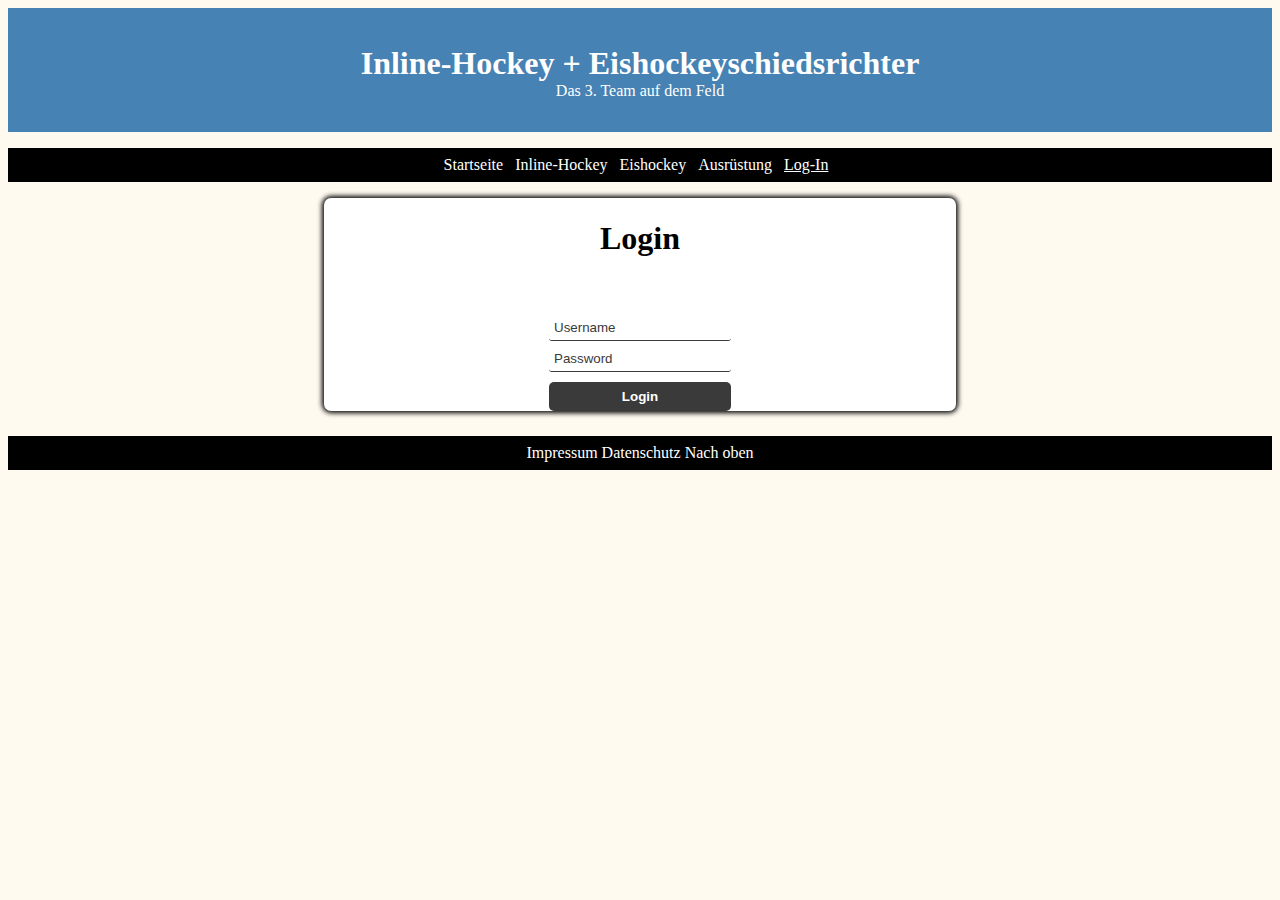
<file: Programmier Projekte/Internet Seite/log-in.html>
<!DOCTYPE html>
<html lang="en" id="top">
<head>
    <meta charset="UTF-8">
    <meta http-equiv="X-UA-Compatible" content="IE=edge">
    <meta name="viewport" content="width=device-width, initial-scale=1.0">
    <title>Log-In - Schiedsrichter im Inline und Eishockey</title>
    <link rel="stylesheet" href="style.css">
    <script src="app.js"></script>
</head>
<body class="seite-inline-hockey">
    <header class="site-header">
        <a href="startseite.html"><h1>Inline-Hockey + Eishockeyschiedsrichter</h1></a>
        <p>Das 3. Team auf dem Feld</p>
    </header>
    <nav class="site-nav">
        <ul>
            <li><a href="startseite.html">Startseite</a></li>
            <li><a href="inline-hockey.html">Inline-Hockey</a></li>
            <li><a href="eishockey.html">Eishockey</a></li>
            <li><a href="ausrüstung.html">Ausrüstung</a></li>
            <li class="current"><a href="log-in.html">Log-In</a></li>
        </ul>
    </nav>
    <main id="main-holder">
        <h1 id="login-header">Login</h1>
        
        <div id="login-error-msg-holder">
          <p id="login-error-msg">Invalid username <span id="error-msg-second-line">and/or password</span></p>
        </div>
        
        <form id="login-form">
          <input type="text" name="username" id="username-field" class="login-form-field" placeholder="Username">
          <input type="password" name="password" id="password-field" class="login-form-field" placeholder="Password">
          <input type="submit" value="Login" id="login-form-submit">
        </form>
      
      </main>
    <footer class="site-footer">
        <a href="#">Impressum</a>
        <a href="#">Datenschutz</a>
        <a href="#top">Nach oben</a>
    </footer>
</body>
</html>
</file>
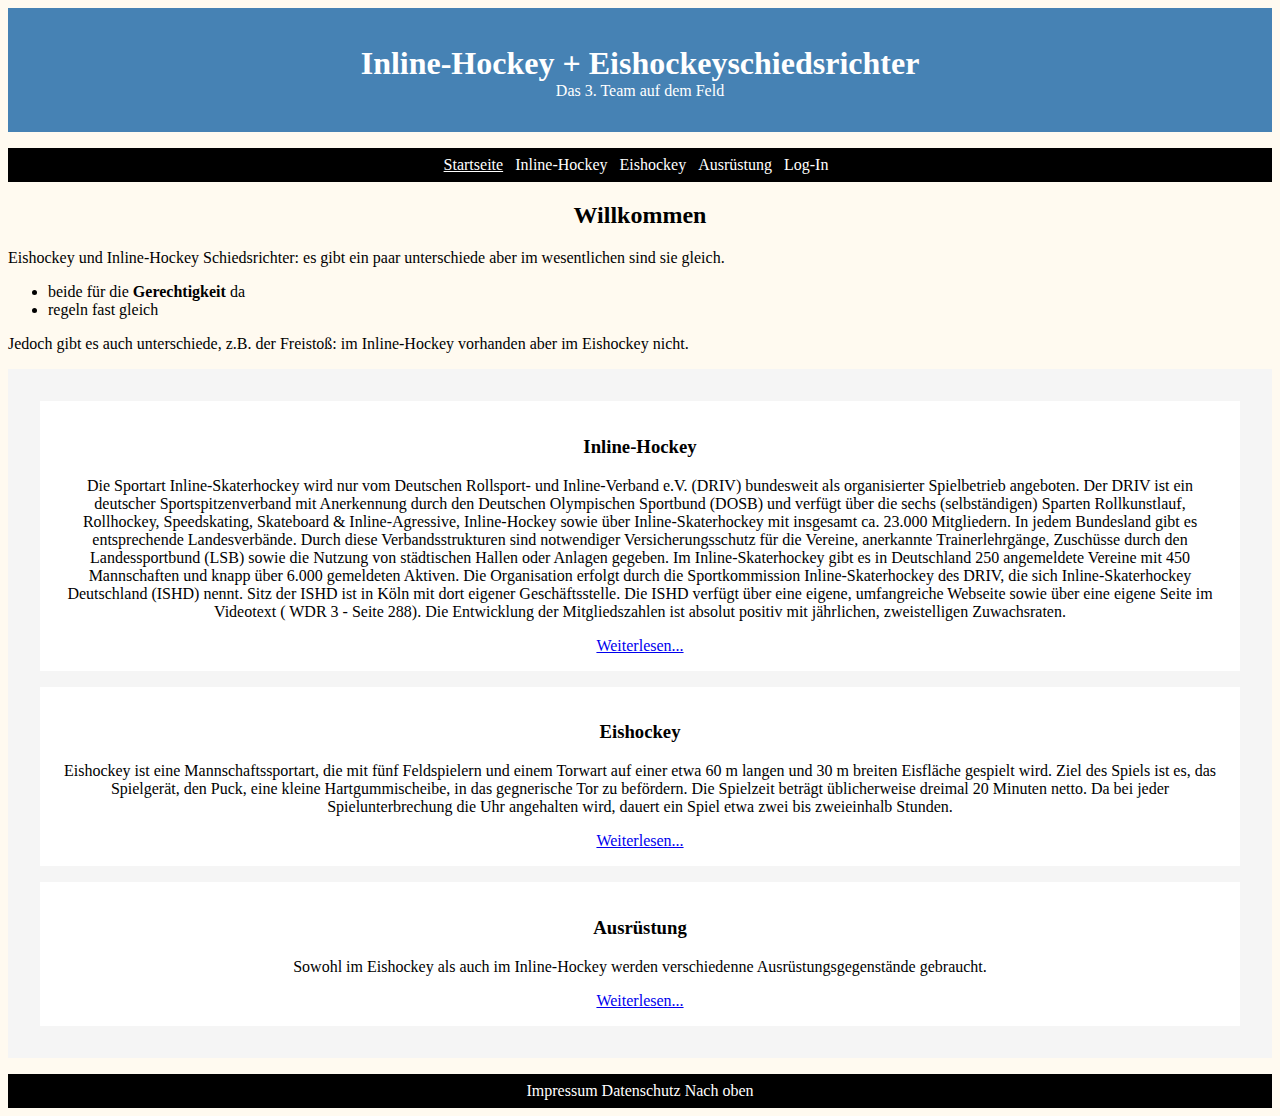
<file: Programmier Projekte/Internet Seite/startseite.html>
<!DOCTYPE html>
<html lang="en" id="top">
<head>
    <meta charset="UTF-8">
    <meta http-equiv="X-UA-Compatible" content="IE=edge">
    <meta name="viewport" content="width=device-width, initial-scale=1.0">
    <title>Startseite - Schiedsrichter im Inline und Eishockey</title>
    <link rel="stylesheet" href="style.css">
</head>
<body class="startseite">
    <header class="site-header">
        <h1>Inline-Hockey + Eishockeyschiedsrichter</h1>
        <p>Das 3. Team auf dem Feld</p>
    </header>
    <nav class="site-nav">
        <ul>
            <li class="current"><a href="startseite.html">Startseite</a></li>
            <li><a href="inline-hockey.html">Inline-Hockey</a></li>
            <li><a href="eishockey.html">Eishockey</a></li>
            <li><a href="ausrüstung.html">Ausrüstung</a></li>
            <li><a href="log-in.html">Log-In</a></li>
        </ul>
    </nav>
    <main class="site-content" id="content">
        <section class="content-intro">
            <h2>Willkommen</h2>
            <p>Eishockey und Inline-Hockey Schiedsrichter: es gibt ein paar unterschiede aber im wesentlichen sind sie gleich.</p>
            <ul>
                <li>beide für die <strong>Gerechtigkeit</strong> da</li>
                <li>regeln fast gleich</li>
            </ul>
            <p>Jedoch gibt es auch unterschiede, z.B. der Freistoß: im Inline-Hockey vorhanden aber im Eishockey nicht.</p>
        </section>
        <section class="infoboxen">
            <article class="infobox">
                <h3>Inline-Hockey</h3>
                <p>Die Sportart Inline-Skaterhockey wird nur vom Deutschen Rollsport- und Inline-Verband e.V. (DRIV) bundesweit als organisierter Spielbetrieb angeboten. Der DRIV ist ein deutscher Sportspitzenverband mit Anerkennung durch den Deutschen Olympischen Sportbund (DOSB) und verfügt über die sechs (selbständigen) Sparten Rollkunstlauf, Rollhockey, Speedskating, Skateboard & Inline-Agressive, Inline-Hockey sowie über Inline-Skaterhockey mit insgesamt ca. 23.000 Mitgliedern. In jedem Bundesland gibt es entsprechende Landesverbände. Durch diese Verbandsstrukturen sind notwendiger Versicherungsschutz für die Vereine, anerkannte Trainerlehrgänge, Zuschüsse durch den Landessportbund (LSB) sowie die Nutzung von städtischen Hallen oder Anlagen gegeben.
                Im Inline-Skaterhockey gibt es in Deutschland 250 angemeldete Vereine mit 450 Mannschaften und knapp über 6.000 gemeldeten Aktiven. Die Organisation erfolgt durch die Sportkommission Inline-Skaterhockey des DRIV, die sich Inline-Skaterhockey Deutschland (ISHD) nennt. Sitz der ISHD ist in Köln mit dort eigener Geschäftsstelle. Die ISHD verfügt über eine eigene, umfangreiche Webseite sowie über eine eigene Seite im Videotext ( WDR 3 - Seite 288). Die Entwicklung der Mitgliedszahlen ist absolut positiv mit jährlichen, zweistelligen Zuwachsraten.</p>
                <a href="inline-hockey.html">Weiterlesen...</a>
            </article>
            <article class="infobox">
                <h3>Eishockey</h3>
                <p>Eishockey ist eine Mannschaftssportart, die mit fünf Feldspielern und einem Torwart auf einer etwa 60 m langen und 30 m breiten Eisfläche gespielt wird. Ziel des Spiels ist es, das Spielgerät, den Puck, eine kleine Hartgummischeibe, in das gegnerische Tor zu befördern. Die Spielzeit beträgt üblicherweise dreimal 20 Minuten netto. Da bei jeder Spielunterbrechung die Uhr angehalten wird, dauert ein Spiel etwa zwei bis zweieinhalb Stunden.</p>
                <a href="eishockey.html">Weiterlesen...</a>
            </article>
            <article class="infobox">
                <h3>Ausrüstung</h3>
                <p>Sowohl im Eishockey als auch im Inline-Hockey werden verschiedenne Ausrüstungsgegenstände gebraucht.</p>
                <a href="ausrüstung.html">Weiterlesen...</a>
            </article>
        </section>
    </main>
    <footer class="site-footer">
        <a href="#">Impressum</a>
        <a href="#">Datenschutz</a>
        <a href="#top">Nach oben</a>
    </footer>
</body>
</html>
</file>
<file: Programmier Projekte/Stoppuhr/style.css>
body {
    width: 100vw;
    height: 100vh;
    margin: 0;
    display: flex;
    justify-content: center;
    align-items: center;
    flex-direction: column;
}

#zeitanzeige {
    font-size: 7em;
    margin-bottom: 25px;
    font-family: monospace;
}

button {
    font-size: 2em;
    width: 150px;
    margin: 0 15px;
}
</file>
<file: Programmier Projekte/Taschenrechner/style.css>
input[type="button"] {
    border-radius: 10px;
    background-color:blue;
    color: white;
    border-color: black ;
    width: 100%;
}

input[type="text"] {
    border-radius: 10px;
    text-align: right;
    background-color:black;
    color: white;
    border-color: white;
    width:100%
}
</file>
<file: Programmier Projekte/Termin Kalender/style.css>
/* general stuff */

:root {
    --grid-color: #cecece;
    --time-color: #777;
    --slot-hover-color: #eee;
    --shadow-color: rgba(0, 0, 0, 0.3);
    --font-color: #222;
    --color-red: rgb(190, 35, 15);
    --color-blue: rgb(54, 92, 175);
    --color-green: rgb(21, 129, 21);
    --color-orange: rgb(233, 153, 4);
    --slotHeight: 30px;
}

* {
    box-sizing: border-box;
    margin: 0;
    padding: 0;
}

body {
    font-family: "Segoe UI", Tahoma, Geneva, Verdana, sans-serif;
    color: var(--font-color);
}

input,
textarea {
    font-family: inherit;
    font-size: inherit;
    outline: none;
    border: none;
}

/* header */

.header {
    text-align: center;
    padding: 20px 10px;
    position: relative;
    display: flex;
    align-items: center;
    justify-content: center;
}

.header h1 {
    color: var(--color-blue);
    font-weight: 400;
}

.header i {
    cursor: pointer;
    margin: 0px 5px;
    color: var(--time-color);
    transition: all 80ms linear;
}

.header i:hover {
    color: var(--font-color);
    border-color: var(--font-color);
}

/* controls */

.weekControls {
    position: absolute;
    left: 20px;
    font-size: 22px;
}

.generalControls {
    position: absolute;
    right: 20px;
}

.generalControls i {
    line-height: 25px;
    display: inline-block;
    width: 30px;
    height: 30px;
    border: 3px solid var(--time-color);
    border-radius: 50%;
}

.generalControls .fa-plus {
    font-size: 20px;
}

.generalControls .fa-trash-alt {
    font-size: 18px;
}

/* calendar */

#calendar {
    display: flex;
    width: 100%;
    transition: opacity 200ms ease-in;
    border-bottom: 1px solid var(--grid-color);
}

#calendar.opaque {
    opacity: 0.4;
}

/* columns */

.dayTime {
    width: 100%;
    min-width: 100px;
    max-width: 100px;
    text-align: center;
    color: var(--time-color);
}

.day {
    width: 100%;
    min-width: 110px;
    border-left: 1px solid var(--grid-color);
}

.columnHeader {
    text-align: center;
    font-size: 20px;
    padding: 10px 0px;
    height: 60px;
    overflow: hidden;
}

.day .columnHeader {
    border-top: 1px solid var(--grid-color);
}

.day.currentDay .columnHeader {
    background: var(--slot-hover-color);
}

.dayDisplay {
    font-size: 15px;
    color: var(--time-color);
}

/* slots */

.slots {
    position: relative;
}

.slot,
.time {
    border-top: 1px solid var(--grid-color);
    height: var(--slotHeight);
}

.time {
    font-size: 14px;
}

.slot:hover {
    cursor: pointer;
    background-color: var(--slot-hover-color);
}

.time.currentTime {
    background-color: var(--slot-hover-color);
    color: var(--font-color);
}

/* events */

.event {
    position: absolute;
    left: 1px;
    width: calc(100% - 2px);
    border-radius: 4px;
    padding: 2px 5px;
    color: white;
    overflow: hidden;
    cursor: pointer;
}

.shortEvent {
    padding: 0px 5px;
    font-size: 12px;
}

.veryShortEvent {
    margin-top: -1px;
    padding: 0px 5px;
    font-size: 10px;
}

/* event modal */

#eventModal {
    display: none;
    background-color: white;
    border-radius: 10px;
    box-shadow: 0px 0px 20px var(--shadow-color);
    left: 50%;
    top: 50%;
    transform: translate(-50%, -50%);
    position: absolute;
    z-index: 10;
    padding: 20px;
    width: 450px;
    min-width: 250px;
}

#errors {
    color: var(--color-red);
}

#modalTitle {
    margin-bottom: 20px;
}

#eventModal label {
    font-weight: bold;
    display: inline-block;
    margin: 20px 10px 5px 0px;
}

.shortInput {
    border-bottom: 1px solid var(--grid-color);
    padding: 2px 1px;
}

.shortInput:focus {
    border-bottom: 1px solid var(--font-color);
}

#eventTitle {
    width: 95% !important;
}

#eventStart {
    margin-right: 10px;
}

#eventEnd {
    margin-left: 10px;
}

#eventDescription {
    border: 1px solid var(--grid-color);
    width: 95% !important;
    height: 170px;
    min-height: 40px;
    resize: vertical;
    padding: 4px;
}

#eventDescription:focus {
    border: 1px solid var(--font-color);
}

#eventControls {
    margin: 25px 0px 10px 0px;
}

.button {
    padding: 10px 20px;
    background-color: var(--color-blue);
    color: white;
    cursor: pointer;
    margin-right: 12px;
    border-radius: 2px;
}

#deleteButton {
    background-color: var(--color-red);
}

.button:hover,
.button:focus {
    opacity: 0.8;
}

/* colors in event modal */

#colors {
    height: 30px;
    display: flex;
    justify-content: space-between;
    align-items: center;
    width: 150px;
}

.color {
    width: 20px !important;
    height: 20px !important;
    border-radius: 50%;
    border: 5px solid white;
    box-sizing: content-box;
    cursor: pointer;
}

.color.active,
.color:focus,
.color:hover {
    border: 5px solid var(--grid-color);
}

.color-red {
    background-color: var(--color-red);
}

.color-blue {
    background-color: var(--color-blue);
}

.color-green {
    background-color: var(--color-green);
}

.color-orange {
    background-color: var(--color-orange);
}

@media (max-width: 800px) {
    #weekDisplay {
        display: none;
    }
}
</file>
<file: Programmier Projekte/TicTacToe/style.css>
* {
    font-family: monospace;
    text-align: center;
}

.tic-tac-toe table {
	border: 2px solid black;
	border-collapse: collapse;
}

.tic-tac-toe td {
	border: 1px solid black;
	height: 5em;
	position: relative;
	text-align: center;
	width: 5em;
}

.tic-tac-toe table:not(.game-over) td {
	cursor: pointer;
}

.tic-tac-toe td button {
	position: absolute;
	left: -100vw;
}

.tic-tac-toe .o {
	background: #8f8;
	color: #8f8;
}

.tic-tac-toe .x {
	background: #f88;
	color: #f88;
}

.tic-tac-toe .o,
.tic-tac-toe .x {
	z-index: -1;
}

.tic-tac-toe .o::after,
.tic-tac-toe .x::after {
	color: black;
	display: block;
	font-size: 5em;
	position: absolute;
	width: 100%;
}

.tic-tac-toe .o::after {
	content: "○";
	top: -0.2em;
}

.tic-tac-toe .x::after {
	content: "×";
	top: -0.125em;
}

.tic-tac-toe .o.highlighted::after,
.tic-tac-toe .x.highlighted::after {
	text-shadow:
		0 0 1px #fff,
		0 0 2px #fff,
		0 0 3px #fff,
		0 0 4px white,
		0 0 5px white,
		0 0 6px white,
		0 0 7px white;
}

.tic-tac-toe .game-over {
	border-color: red;
}
</file>
<file: Programmier Projekte/Timer/style.css>
html {
  background-color: #333232;
  height: 100%;
}

h1 {
  color: white;
  font-family: Arial, Helvetica, sans-serif;
  text-align: center;
}

#container {
  height: 200px;
  width: 700px;
  background-color: #F5E4C3;
  margin: 0 auto;
  border: 5px solid #88B169;

  display: grid;
  grid-template-columns: repeat(5, 1fr);
  grid-template-rows: repeat(3, 1fr);
}

/*label*/
.label {
  margin: 0;

  justify-self: center;
  align-self: center;
  font-size: 30px;
}

#hour-label {
  grid-area: 1 / 2 / 1 / 3;
}

#min-label {
  grid-area: 1 / 3 / 1 / 4;
}

#sec-label {
  grid-area: 1 / 4 / 1 / 5;
}

/*times*/
.time {
  justify-self: center;
  align-self: center;

  border: none;
  background-color: #ffffff00;
  font-size: 50px;
  width: 70px;
  height: 50px;
}

#hour {
  grid-area: 2 / 2 / 2 / 3;
}

.semicolon {
  justify-self: center;
  align-self: center;

  font-size: 30px;
  margin: 0;
}
#p1 {
  grid-area: 2 / 2 / 2 / 4;
}

#minute {
  grid-area: 2 / 3 / 2 / 4;
}

#p2 {
  grid-area: 2 / 3 / 2 / 5;
}

#sec {
  grid-area: 2 / 4 / 2 / 5;
}

/*buttons*/

.btn {
  align-self: center;
  
  width: 100px;
  height: 40px;

  font-size: 30px;
  justify-self: center;
}

#start {
  grid-area: 3 / 1 / 3 / 4;
}

#reset {
  grid-area: 3 / 2 / 3 / 5;
}

#aus {
  grid-area: 3 / 3 / 3 / 6;
}
</file>
<file: Programmier Projekte/ToDoList/style.css>
body {
    background-color: #000;
}

.card {
    width: 90%;
    margin: auto;
}

.page {
    margin-top: 50px;
    margin-bottom: 50px;
}

.float-right.headingright {
    color: #153063;
    font-weight: 500;
    margin-top: 10px
}

.float-right {
    color: #7a7a7a;
    font-weight: 450;
}

.today,
.tomorrow {
    color: #153063;
    font-size: 25px;
    font-weight: 600;
}

.heading2 {
    margin-top: 6%;
}

.fa-calendar,
.fa-circle-thin,
.fa-star {
    color: #7a7a7a;
}

.time {
    color: #7a7a7a;
    font-size: 12px;
}

.fa-plus {
    display: inline-block;
    border-radius: 25px;
    background-color: #e3e1e1;
    color: #7a7a7a;
    size: 10px;
    padding: 2px;
}

.task {
    color: #153063;
    font-weight: 500;
}

.task2 {
    opacity: 0.5;
}

.fa-thumb-tack,
.fa-exchange,
.fa-user {
    background-color: #7a7a7a;
    color: white;
    display: inline-block;
    border-radius: 25px;
    padding: 3px;
}

.card-body {
    margin: 2%;
}

.card-header {
    margin-left: 5%;
    margin-right: 5%;
    background-color: white !important;
    padding: 0px;
    margin-top: 2%;
}

.navTask {
    color: #136fe8;
    border-bottom: solid 1px #136fe8;
}

.fa-bars {
    color: #136fe8;
}

@media only screen and (max-width: 600px) {
    .card {
        font-size: 11px;
    }

    .time {
        font-size: 6px;
    }
}
</file>
<file: Programmier Projekte/Zahlen Raten/style.css>
* {
    text-align: center;
    font-family: monospace;
    background-color: aliceblue;
    justify-content: center;
    align-items: center;
}

#zahl {
    font-size: 125px;
}

h1 {
    font-size: 50px;
}

p {
    font-size: 20px;
}

button {
    font-size: 20px;
    margin-right: 1rem;
}

.btn_restart {
    font-size: 20px;
    display: inline-block;
}

.btn_restart_before {
    display: none;
}
</file>
<file: Programmier Projekte/Zähler/style.css>
* {
    text-align: center;
    font-family: monospace;
    background-color: aliceblue;
}

#zahl {
    font-size: 125px;
}

h1 {
    font-size: 50px;
}

p {
    font-size: 20px;
}

button {
    font-size: 20px;
    margin-right: 1rem;
}
</file>
<file: Programmier Projekte/Internet Seite/style.css>
body {
    background-color: floralwhite;
    color: black;
}

.site-header {
    background-color: steelblue;
    color: white;
    padding: 1rem;
    text-align: center;
}

.site-nav li {
    display: inline;
    margin-right: 0.5rem;
}

.site-nav {
    background-color: black;
    color: white;
    padding: 0.5rem;
    margin: 1rem 0;
    text-align: center;
}

.site-nav ul {
    padding: 0;
    margin: 0;
}

.site-nav a {
    color: white;
    text-decoration: none;
}

.site-footer {
    background-color: black;
    color: white;
    text-align: center;
    padding: 0.5rem;
}

.site-footer a {
    color: white;
    text-decoration: none;
}

.site-header h1 {
    margin-bottom: 0;
}

.site-header p {
    margin-top: 0;
}

.infoboxen {
    background-color: whitesmoke;
    padding: 1rem;
    margin-bottom: 1rem;
}

.infobox  {
    text-align: center;
    background-color: white;
    padding: 1rem;
    margin: 1rem;
}

.current a {
    text-decoration: underline;
}

.meta-nav ul {
    margin: 0;
}

.meta-nav li {
    display: inline;
    margin-right: 0.5rem;
}

.beitragsliste h3, .linklisten h3 {
    padding-top: 0.5rem;
    border-top: 1px solid whitesmoke;
    margin-bottom: 0.25rem;
}

.beitragsliste article, .linklisten section {
    margin-bottom: 3rem;
}

.beitragsinfo {
    color: gray;
}

address {
    font-style: normal;
}

#main-holder {
    margin: 0 auto;
    width: 50%;
    height: 70%;
    display: grid;
    justify-items: center;
    align-items: center;
    background-color: white;
    border-radius: 7px;
    box-shadow: 0px 0px 5px 2px black;
    margin-bottom: 25px;
  }
  
  #login-error-msg-holder {
    width: 100%;
    height: 100%;
    display: grid;
    justify-items: center;
    align-items: center;
  }
  
  #login-error-msg {
    width: 23%;
    text-align: center;
    margin: 0;
    padding: 5px;
    font-size: 12px;
    font-weight: bold;
    color: #8a0000;
    border: 1px solid #8a0000;
    background-color: #e58f8f;
    opacity: 0;
  }
  
  #error-msg-second-line {
    display: block;
  }
  
  #login-form {
    align-self: flex-start;
    display: grid;
    justify-items: center;
    align-items: center;
  }
  
  .login-form-field::placeholder {
    color: #3a3a3a;
  }
  
  .login-form-field {
    border: none;
    border-bottom: 1px solid #3a3a3a;
    margin-bottom: 10px;
    border-radius: 3px;
    outline: none;
    padding: 0px 0px 5px 5px;
  }
  
  #login-form-submit {
    width: 100%;
    padding: 7px;
    border: none;
    border-radius: 5px;
    color: white;
    font-weight: bold;
    background-color: #3a3a3a;
    cursor: pointer;
    outline: none;
  }

.site-header a {
    text-decoration: none;
    color: white;
}

.infobox ul {
    text-align: left;
}

.infobox ul a {
    text-decoration: none;
    color: black;
}

figure {
    display: table-cell;
    padding: 0 4px;
    text-align: center
}

.content-intro h2 {
    text-align: center;
}

.link {
    color: black;
}

.listhead {
    text-decoration: underline;
}
</file>
